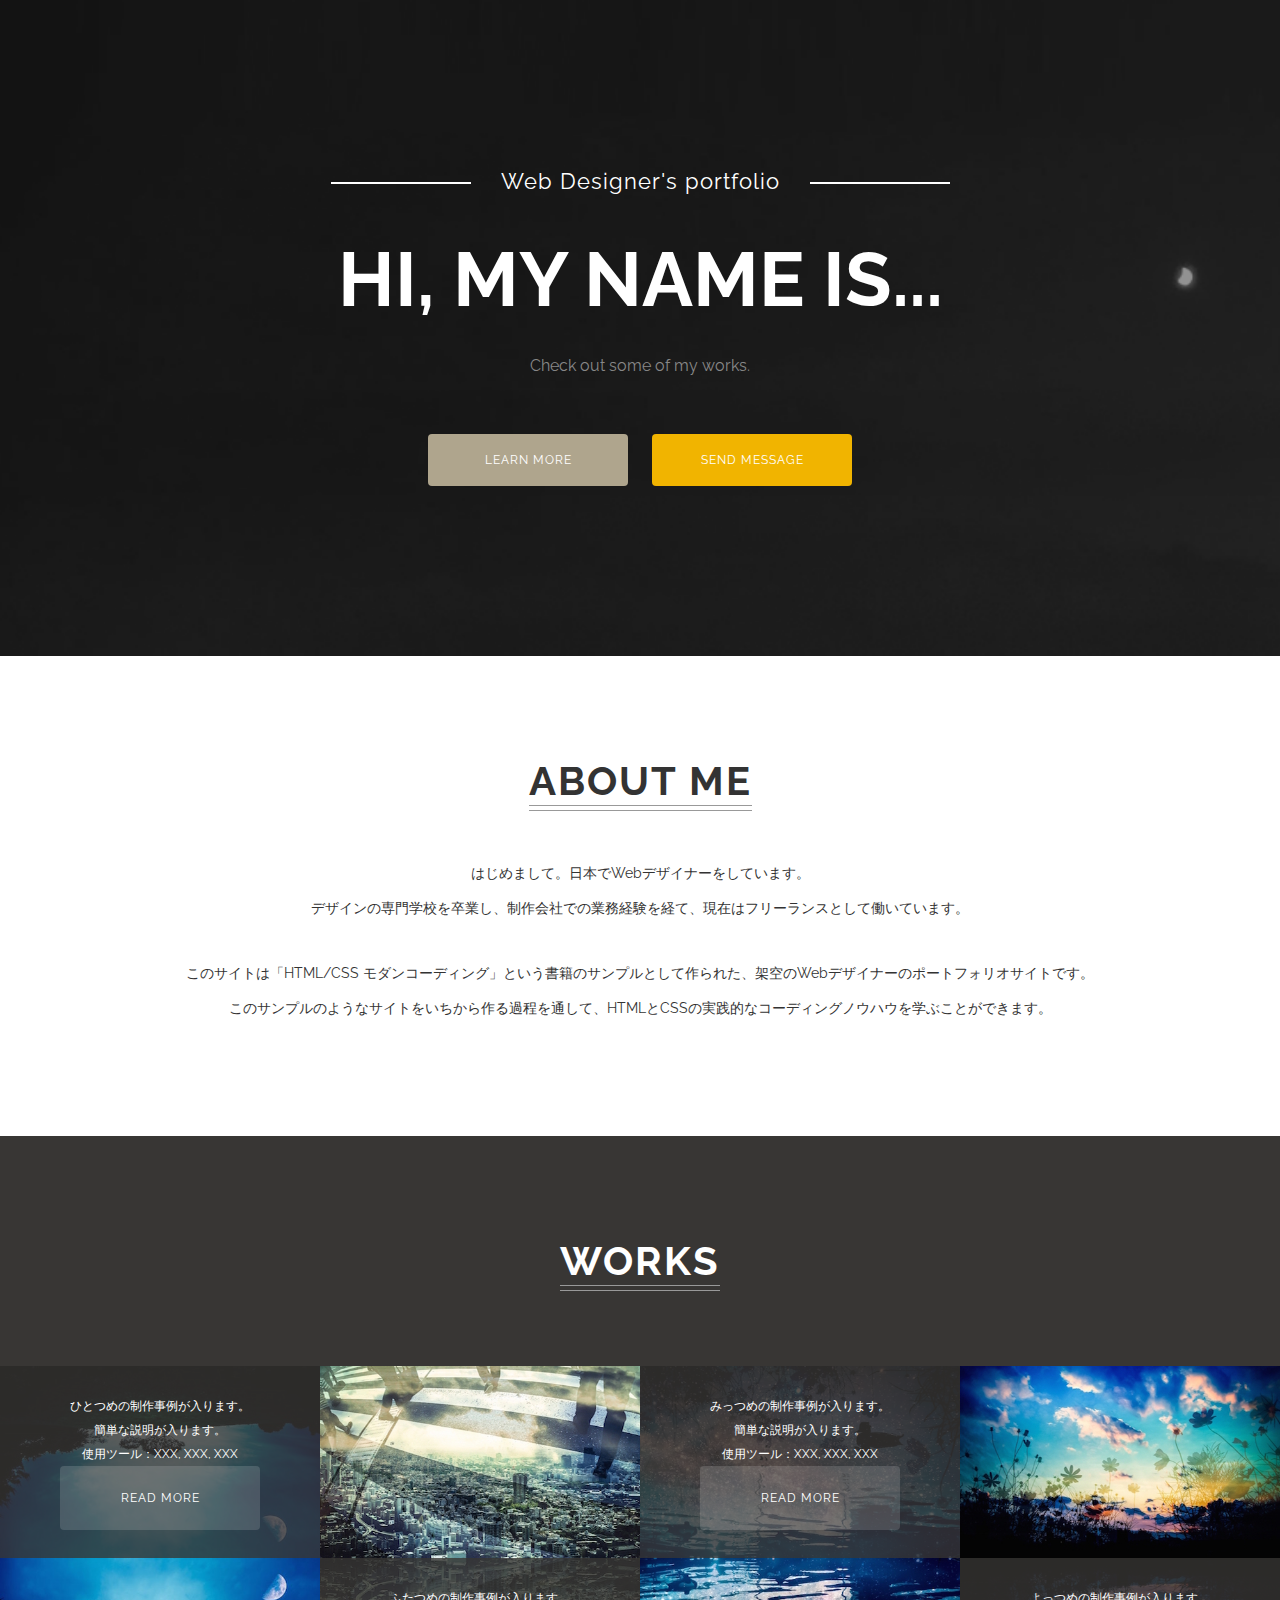
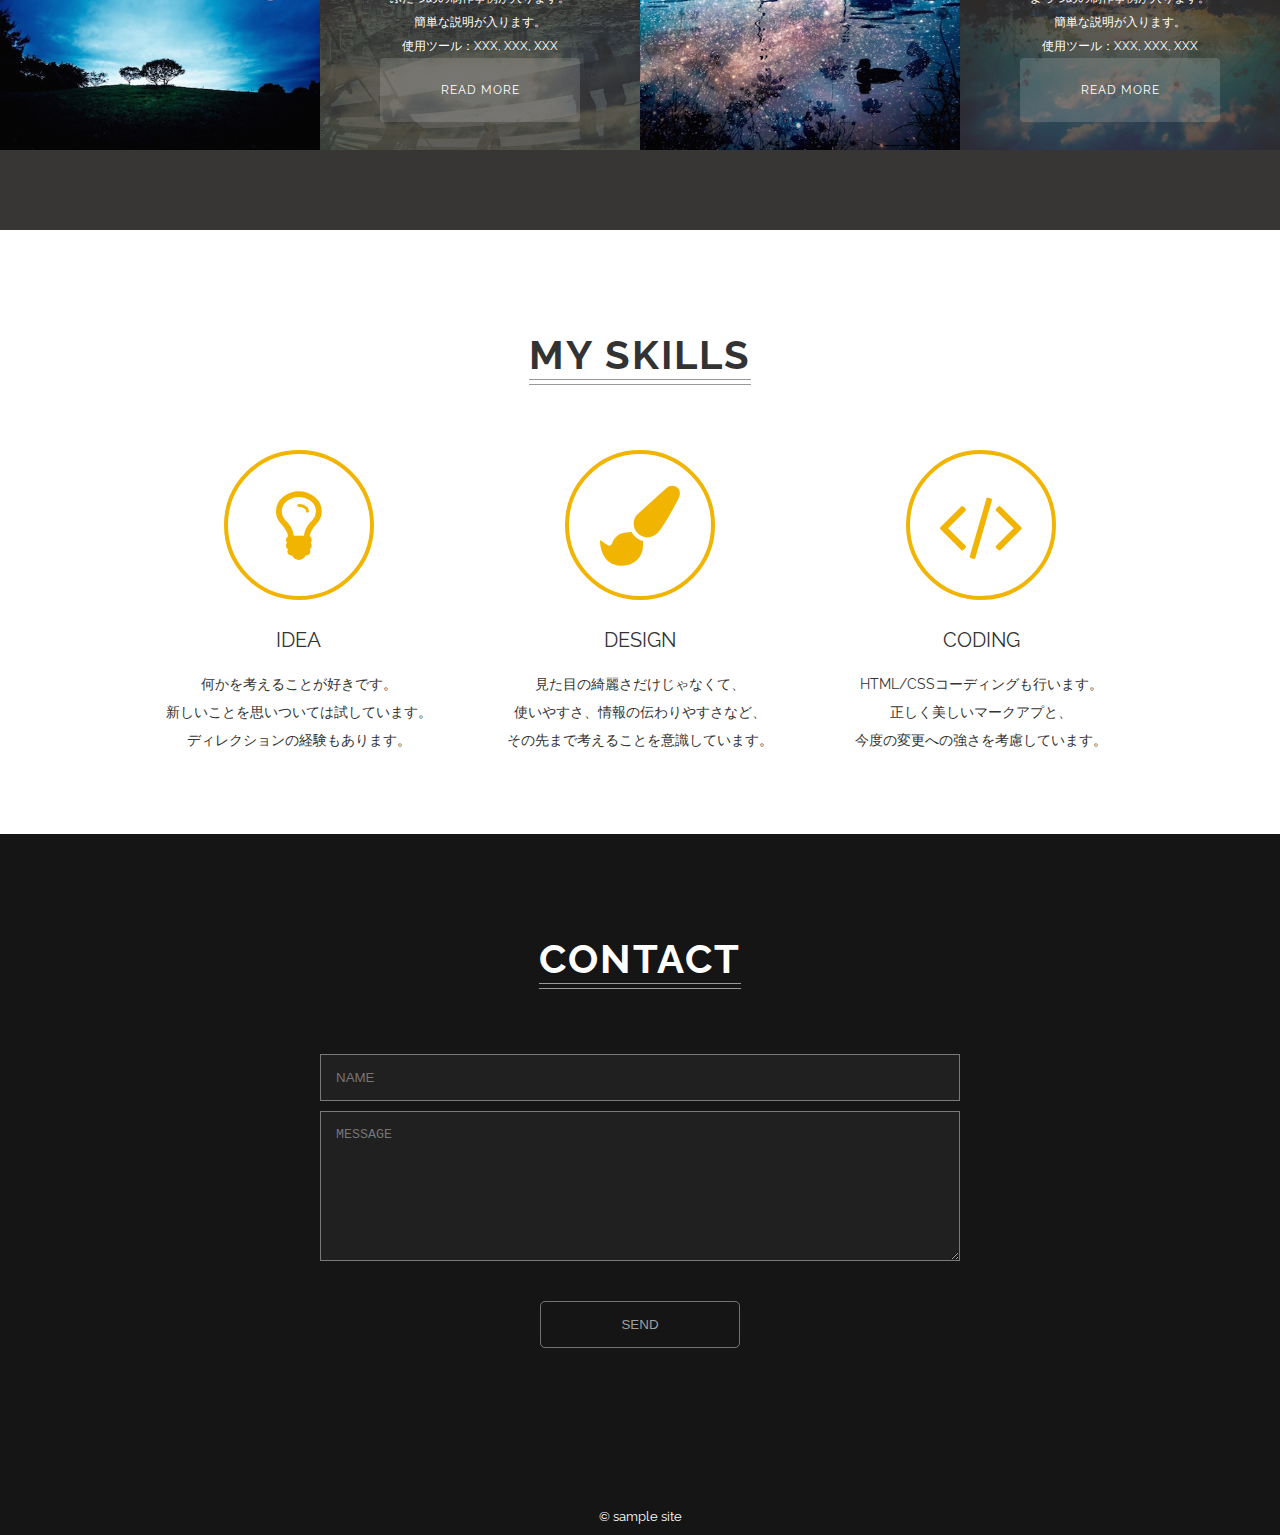
<file: my single page layout/index.html>
<!DOCTYPE html>
<html lang="en">
  <head>
    <meta charset="UTF-8" />
    <meta http-equiv="X-UA-Compatible" content="IE=edge" />
    <meta name="viewport" content="width=device-width, initial-scale=1.0 ,minimum-scale=1.0" />
    <title>Single-Page layout</title>
    <link rel="preconnect" href="https://fonts.googleapis.com" />
    <link rel="preconnect" href="https://fonts.gstatic.com" crossorigin />
    <link href="https://fonts.googleapis.com/css2?family=Raleway:wght@400;700&display=swap" rel="stylesheet" />
    <link rel="stylesheet" href="http://maxcdn.bootstrapcdn.com/font-awesome/4.3.0/css/font-awesome.min.css" />
    <link rel="stylesheet" href="./css/reset.css" />
    <link rel="stylesheet" href="./css/style.css" />
  </head>
  <body>
    <!-- header ここから -->
    <header class="header">
      <p class="site-title-sub">Web Designer's portfolio</p>
      <h1 class="site-title">HI, MY NAME IS...</h1>
      <p class="site-description">Check out some of my works.</p>
      <div class="buttons">
        <a class="button" href="#about">LEARN MORE</a>
        <a class="button button-showy" href="#contact">SEND MESSAGE</a>
      </div>
    </header>

    <!-- about ここから -->
    <section class="about" id="about">
      <h2 class="heading">ABOUT ME</h2>
      <p class="about-text">
        はじめまして。日本でWebデザイナーをしています。<br />
        デザインの専門学校を卒業し、制作会社での業務経験を経て、現在はフリーランスとして働いています。
      </p>
      <p class="about-text">
        このサイトは「HTML/CSS モダンコーディング」という書籍のサンプルとして作られた、架空のWebデザイナーのポートフォリオサイトです。<br />
        このサンプルのようなサイトをいちから作る過程を通して、HTMLとCSSの実践的なコーディングノウハウを学ぶことができます。
      </p>
    </section>

    <!-- works ここから -->
    <section class="works">
      <h2 class="heading">WORKS</h2>
      <div class="works-wrapper">
        <div class="work-box tree">
          <img class="work-image" src="images/tree.jpg" alt="制作事例1" />
          <div class="work-description">
            <div class="work-description-inner">
              <p class="work-text">
                ひとつめの制作事例が入ります。<br />
                簡単な説明が入ります。<br />
                使用ツール：XXX, XXX, XXX<br />
                <a href="#" class="button button-ghost">READ MORE</a>
              </p>
            </div>
          </div>
        </div>
        <div class="work-box building">
          <img class="work-image" src="images/building.jpg" alt="制作事例2" />
          <div class="work-description">
            <div class="work-description-inner">
              <p class="work-text">
                ふたつめの制作事例が入ります。<br />
                簡単な説明が入ります。<br />
                使用ツール：XXX, XXX, XXX<br />
                <a href="#" class="button button-ghost">READ MORE</a>
              </p>
            </div>
          </div>
        </div>
        <div class="work-box lake">
          <img class="work-image" src="images/lake.jpg" alt="制作事例3" />
          <div class="work-description">
            <div class="work-description-inner">
              <p class="work-text">
                みっつめの制作事例が入ります。<br />
                簡単な説明が入ります。<br />
                使用ツール：XXX, XXX, XXX<br />
                <a href="#" class="button button-ghost">READ MORE</a>
              </p>
            </div>
          </div>
        </div>
        <div class="work-box sky">
          <img class="work-image" src="images/sky.jpg" alt="制作事例4" />
          <div class="work-description">
            <div class="work-description-inner">
              <p class="work-text">
                よっつめの制作事例が入ります。<br />
                簡単な説明が入ります。<br />
                使用ツール：XXX, XXX, XXX<br />
                <a href="#" class="button button-ghost">READ MORE</a>
              </p>
            </div>
          </div>
        </div>
      </div>
    </section>

    <!-- skills ここから -->
    <section class="skills">
      <h2 class="heading">MY SKILLS</h2>
      <div class="skills-wrapper">
        <div class="skill-box">
          <i class="skill-icon fa fa-lightbulb-o"></i>
          <div class="skill-title">IDEA</div>
          <p class="skill-text">
            何かを考えることが好きです。<br />
            新しいことを思いついては試しています。<br />
            ディレクションの経験もあります。
          </p>
        </div>
        <div class="skill-box">
          <i class="skill-icon fa fa-paint-brush"></i>
          <div class="skill-title">DESIGN</div>
          <p class="skill-text">
            見た目の綺麗さだけじゃなくて、<br />
            使いやすさ、情報の伝わりやすさなど、<br />
            その先まで考えることを意識しています。
          </p>
        </div>
        <div class="skill-box">
          <i class="skill-icon fa fa-code"></i>
          <div class="skill-title">CODING</div>
          <p class="skill-text">
            HTML/CSSコーディングも行います。<br />
            正しく美しいマークアプと、<br />
            今度の変更への強さを考慮しています。
          </p>
        </div>
      </div>
    </section>

    <!-- contact ここから -->
    <section class="contact" id="contact">
      <h2 class="heading">CONTACT</h2>
      <form class="contact-form">
        <input type="text" name="name" placeholder="NAME" />
        <textarea name="message" placeholder="MESSAGE"></textarea>
        <input type="submit" value="SEND" />
      </form>
    </section>

    <!-- footer ここから -->
    <footer class="footer">© sample site</footer>
  </body>
</html>
</file>
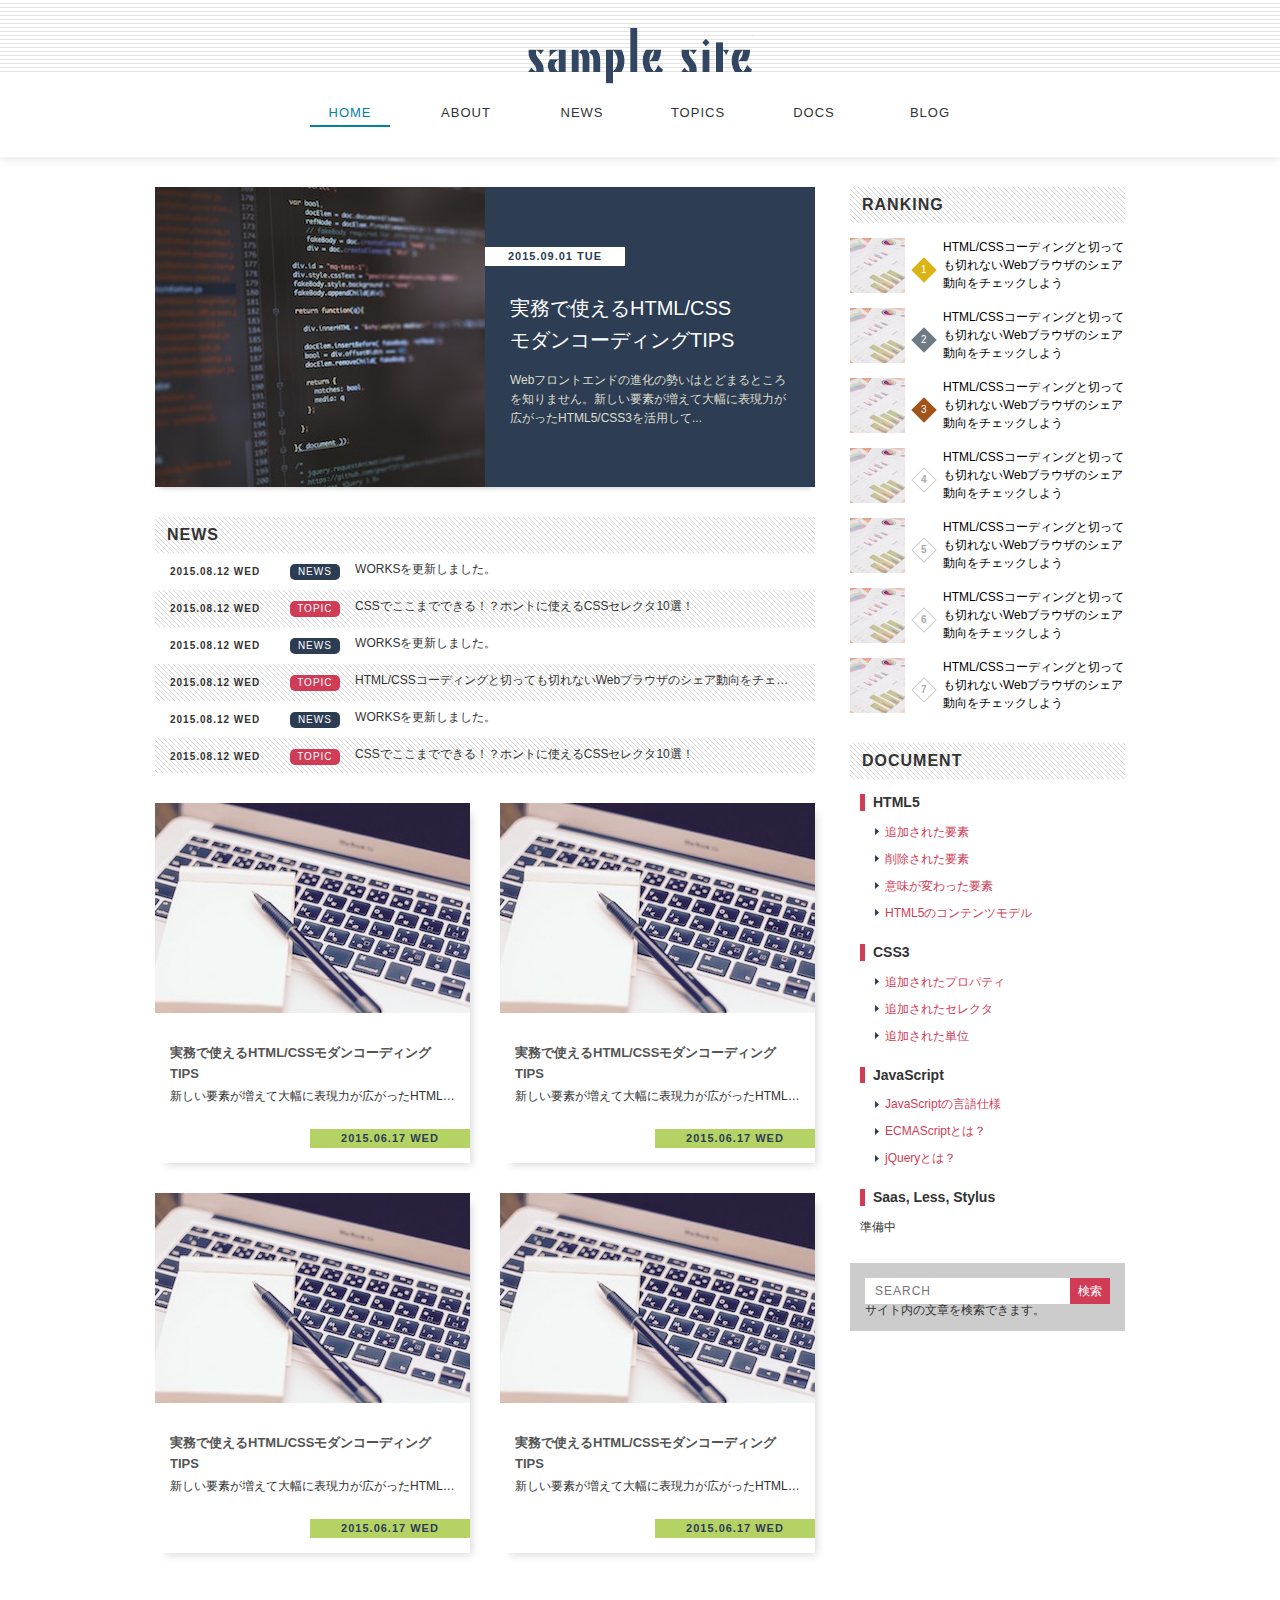
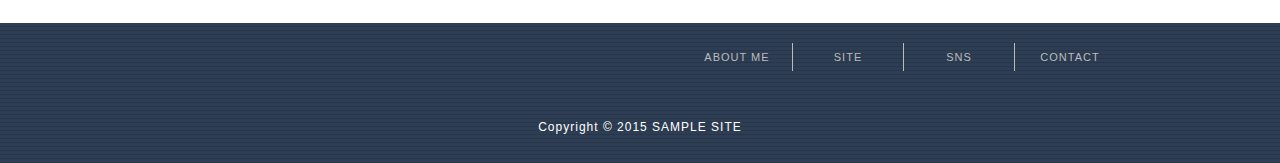
<file: sample-site/index.html>
<!DOCTYPE html>
<html lang="ja">
  <head>
    <meta charset="utf-8" />
    <title>サンプルサイト</title>
    <link rel="stylesheet" href="css/reset.css" />
    <link rel="stylesheet" href="css/style.css" />
    <link rel="stylesheet" href="https://cdnjs.cloudflare.com/ajax/libs/animate.css/4.1.1/animate.min.css" />
  </head>

  <body>
    <!-- ヘッダー -->
    <header class="header">
      <h1 class="logo">
        <a href="#">SAPMPLE SITE</a>
      </h1>
      <nav class="global-nav">
        <ul class="gnavi">
          <li class="nav-item current"><a href="#">HOME</a></li>
          <li class="nav-item"><a href="#">ABOUT</a></li>
          <li class="nav-item"><a href="#">NEWS</a></li>
          <li class="nav-item"><a href="#">TOPICS</a></li>
          <li class="nav-item"><a href="#">DOCS</a></li>
          <li class="nav-item"><a href="#">BLOG</a></li>
        </ul>
      </nav>
    </header>

    <div class="wrapper clearfix">
      <!-- main -->
      <main class="main">
        <!-- hot topic -->
        <h2 class="hidden">HOT TOPIC</h2>
        <a class="hot-topic clearfix" 　href="#" target="_blank>">
          <img class="image" src="images/hot-topic.jpg" alt="コーディング" />
          <div class="content">
            <h3 class="title">実務で使えるHTML/CSS<br />モダンコーディングTIPS</h3>
            <p class="desc">Webフロントエンドの進化の勢いはとどまるところを知りません。新しい要素が増えて大幅に表現力が広がったHTML5/CSS3を活用して...</p>
            <time class="date" datetime="2015-09-01">2015.09.01 TUE</time>
          </div>
        </a>
        <!-- news -->
        <h2 class="heading">NEWS</h2>
        <ul class="scroll-list">
          <li class="scroll-item">
            <a href="#">
              <time class="date" datetime="2015-08-12">2015.08.12 WED</time>
              <span class="category news">NEWS</span>
              <span class="title">WORKSを更新しました。</span>
            </a>
          </li>
          <li class="scroll-item">
            <a href="#">
              <time class="date" datetime="2015-08-12">2015.08.12 WED</time>
              <span class="category">TOPIC</span>
              <span class="title">CSSでここまでできる！？ホントに使えるCSSセレクタ10選！</span>
            </a>
          </li>
          <li class="scroll-item">
            <a href="#">
              <time class="date" datetime="2015-08-12">2015.08.12 WED</time>
              <span class="category news">NEWS</span>
              <span class="title">WORKSを更新しました。</span>
            </a>
          </li>
          <li class="scroll-item">
            <a href="#">
              <time class="date" datetime="2015-08-12">2015.08.12 WED</time>
              <span class="category">TOPIC</span>
              <span class="title">HTML/CSSコーディングと切っても切れないWebブラウザのシェア動向をチェックしよう</span>
            </a>
          </li>
          <li class="scroll-item">
            <a href="#">
              <time class="date" datetime="2015-08-12">2015.08.12 WED</time>
              <span class="category news">NEWS</span>
              <span class="title">WORKSを更新しました。</span>
            </a>
          </li>
          <li class="scroll-item">
            <a href="#">
              <time class="date" datetime="2015-08-12">2015.08.12 WED</time>
              <span class="category">TOPIC</span>
              <span class="title">CSSでここまでできる！？ホントに使えるCSSセレクタ10選！</span>
            </a>
          </li>
          <li class="scroll-item">
            <a href="#">
              <time class="date" datetime="2015-08-12">2015.08.12 WED</time>
              <span class="category news">NEWS</span>
              <span class="title">WORKSを更新しました。</span>
            </a>
          </li>
          <li class="scroll-item">
            <a href="#">
              <time class="date" datetime="2015-08-12">2015.08.12 WED</time>
              <span class="category">TOPIC</span>
              <span class="title">CSSでここまでできる！？ホントに使えるCSSセレクタ10選！</span>
            </a>
          </li>
        </ul>
        <!-- arrticle -->
        <h2 class="hidden">ARTICLES</h2>
        <div class="clearfix">
          <a href="#" class="article-box">
            <h3 class="title">実務で使えるHTML/CSSモダンコーディングTIPS</h3>
            <p class="desc">新しい要素が増えて大幅に表現力が広がったHTML5/CSS3を活用し、モダンなコーディングにチャレンジしましょう！</p>
            <time class="date" datetime="2015-06-17">2015.06.17 WED</time>
            <img class="image" src="images/article.jpg" alt="コーディング画面" />
          </a>
          <a href="#" class="article-box">
            <h3 class="title">実務で使えるHTML/CSSモダンコーディングTIPS</h3>
            <p class="desc">新しい要素が増えて大幅に表現力が広がったHTML5/CSS3を活用し、モダンなコーディングにチャレンジしましょう！</p>
            <time class="date" datetime="2015-06-17">2015.06.17 WED</time>
            <img class="image" src="images/article.jpg" alt="コーディング画面" />
          </a>
          <a href="#" class="article-box">
            <h3 class="title">実務で使えるHTML/CSSモダンコーディングTIPS</h3>
            <p class="desc">新しい要素が増えて大幅に表現力が広がったHTML5/CSS3を活用し、モダンなコーディングにチャレンジしましょう！</p>
            <time class="date" datetime="2015-06-17">2015.06.17 WED</time>
            <img class="image" src="images/article.jpg" alt="コーディング画面" />
          </a>
          <a href="#" class="article-box">
            <h3 class="title">実務で使えるHTML/CSSモダンコーディングTIPS</h3>
            <p class="desc">新しい要素が増えて大幅に表現力が広がったHTML5/CSS3を活用し、モダンなコーディングにチャレンジしましょう！</p>
            <time class="date" datetime="2015-06-17">2015.06.17 WED</time>
            <img class="image" src="images/article.jpg" alt="コーディング画面" />
          </a>
        </div>
      </main>

      <!-- sidebar -->
      <div class="sidemenu">
        <h2 class="heading">RANKING</h2>
        <ol class="ranking">
          <li class="ranking-item">
            <a href="#">
              <img class="image" src="images/ranking.jpg" alt="グラフの画像" />
              <span class="order"></span>
              <p class="text">HTML/CSSコーディングと切っても切れないWebブラウザのシェア動向をチェックしよう</p>
            </a>
          </li>
          <li class="ranking-item">
            <a href="#">
              <img class="image" src="images/ranking.jpg" alt="グラフの画像" />
              <span class="order"></span>
              <p class="text">HTML/CSSコーディングと切っても切れないWebブラウザのシェア動向をチェックしよう</p>
            </a>
          </li>
          <li class="ranking-item">
            <a href="#">
              <img class="image" src="images/ranking.jpg" alt="グラフの画像" />
              <span class="order"></span>
              <p class="text">HTML/CSSコーディングと切っても切れないWebブラウザのシェア動向をチェックしよう</p>
            </a>
          </li>
          <li class="ranking-item">
            <a href="#">
              <img class="image" src="images/ranking.jpg" alt="グラフの画像" />
              <span class="order"></span>
              <p class="text">HTML/CSSコーディングと切っても切れないWebブラウザのシェア動向をチェックしよう</p>
            </a>
          </li>
          <li class="ranking-item">
            <a href="#">
              <img class="image" src="images/ranking.jpg" alt="グラフの画像" />
              <span class="order"></span>
              <p class="text">HTML/CSSコーディングと切っても切れないWebブラウザのシェア動向をチェックしよう</p>
            </a>
          </li>
          <li class="ranking-item">
            <a href="#">
              <img class="image" src="images/ranking.jpg" alt="グラフの画像" />
              <span class="order"></span>
              <p class="text">HTML/CSSコーディングと切っても切れないWebブラウザのシェア動向をチェックしよう</p>
            </a>
          </li>
          <li class="ranking-item">
            <a href="#">
              <img class="image" src="images/ranking.jpg" alt="グラフの画像" />
              <span class="order"></span>
              <p class="text">HTML/CSSコーディングと切っても切れないWebブラウザのシェア動向をチェックしよう</p>
            </a>
          </li>
        </ol>

        <!-- document list -->
        <h2 class="heading">DOCUMENT</h2>
        <ul class="documents">
          <li>
            <h3 class="title">HTML5</h3>
            <ul>
              <li><a href="#">追加された要素</a></li>
              <li><a href="#">削除された要素</a></li>
              <li><a href="#">意味が変わった要素</a></li>
              <li><a href="#">HTML5のコンテンツモデル</a></li>
            </ul>
          </li>

          <li>
            <h3 class="title">CSS3</h3>
            <ul>
              <li><a href="#">追加されたプロパティ</a></li>
              <li><a href="#">追加されたセレクタ</a></li>
              <li><a href="#">追加された単位</a></li>
            </ul>
          </li>

          <li>
            <h3 class="title">JavaScript</h3>
            <ul>
              <li><a href="#">JavaScriptの言語仕様</a></li>
              <li><a href="#">ECMAScriptとは？</a></li>
              <li><a href="#">jQueryとは？</a></li>
            </ul>
          </li>

          <li>
            <h3 class="title">Saas, Less, Stylus</h3>
            <p>準備中</p>
          </li>
        </ul>
        <!-- 検索フォーム -->
        <h2 class="hidden">SEARCH</h2>
        <form class="search-box">
          <input class="search-input" type="text" name="search" placeholder="SEARCH" />
          <input class="search-button" type="submit" value="検索" />
          <p class="text">サイト内の文章を検索できます。</p>
        </form>
      </div>
    </div>
    <!-- footer -->
    <footer class="footer">
      <ul class="horizontal-list gnavi">
        <li class="horizontal-item"><a href="#">ABOUT ME</a></li>
        <li class="horizontal-item"><a href="#">SITE</a></li>
        <li class="horizontal-item"><a href="#">SNS</a></li>
        <li class="horizontal-item"><a href="#">CONTACT</a></li>
      </ul>
      <p class="copyright">Copyright © 2015 SAMPLE SITE</p>
    </footer>
  </body>
</html>
</file>
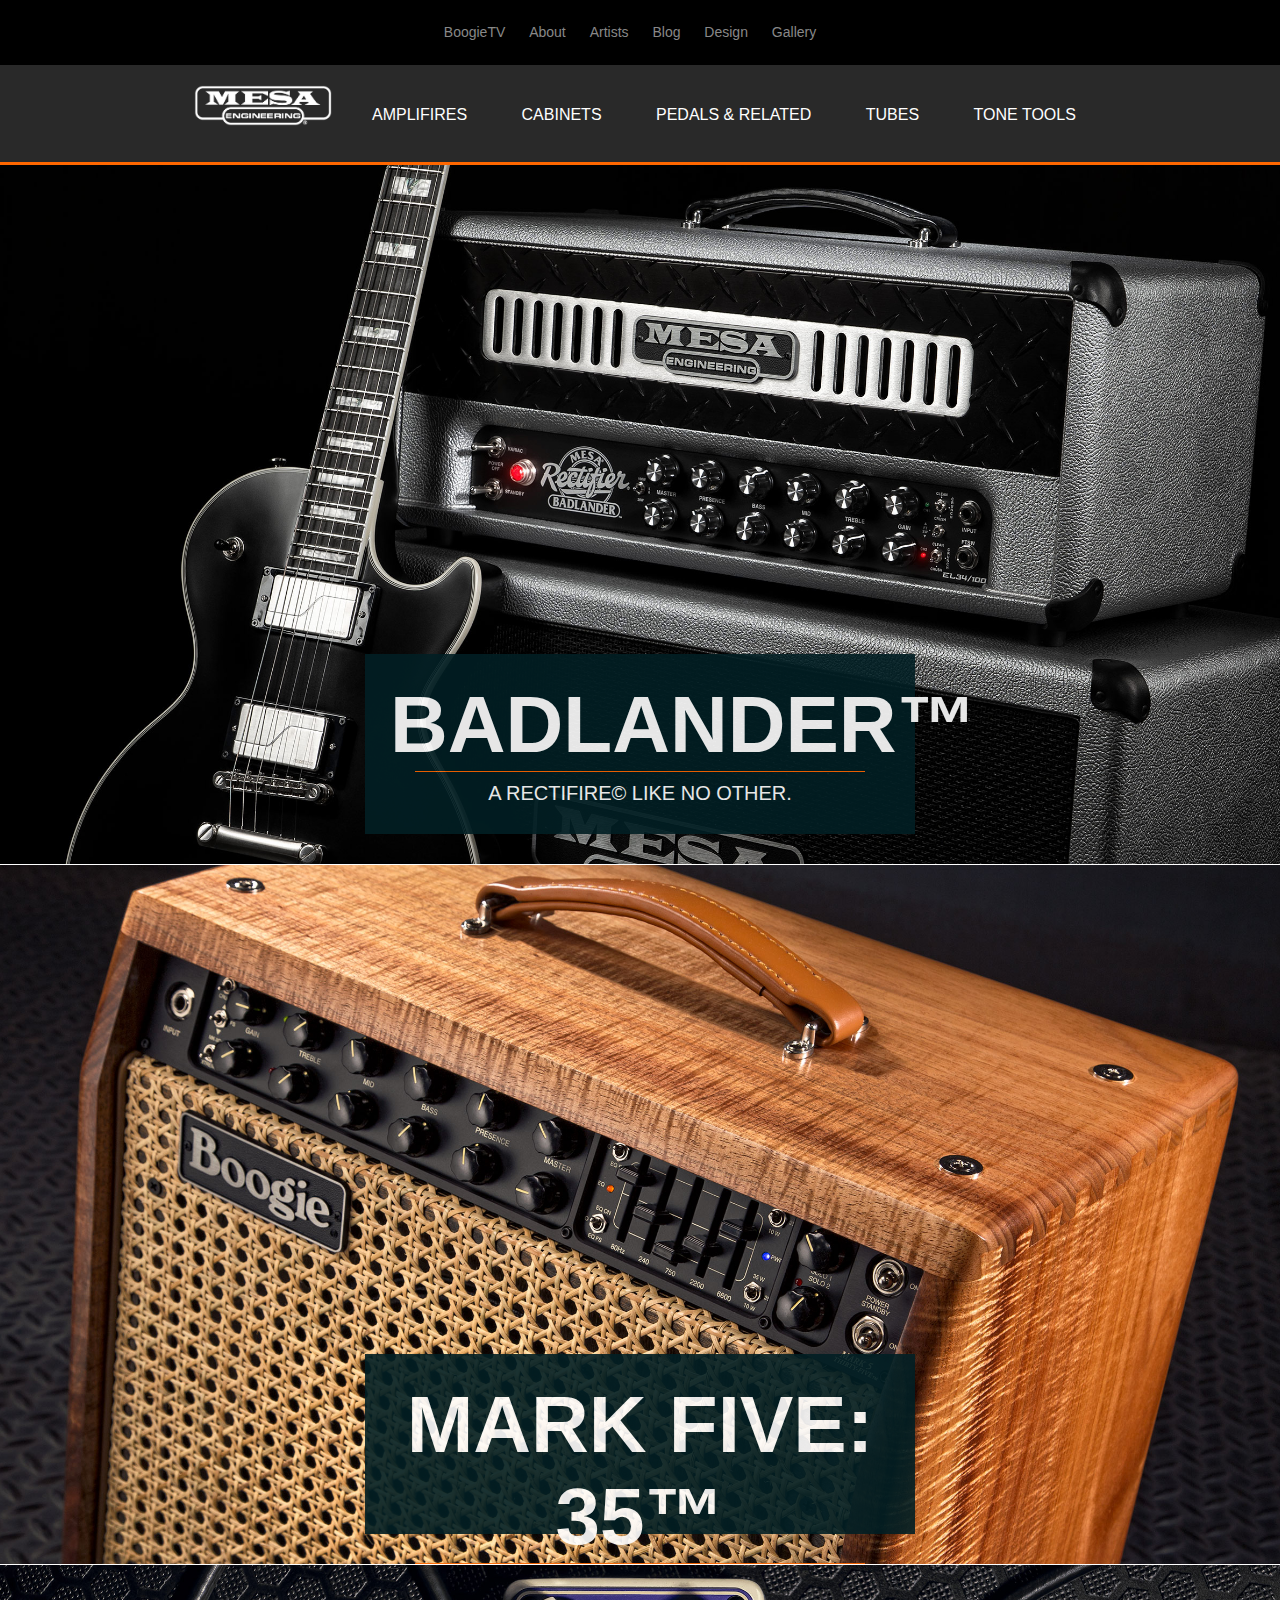
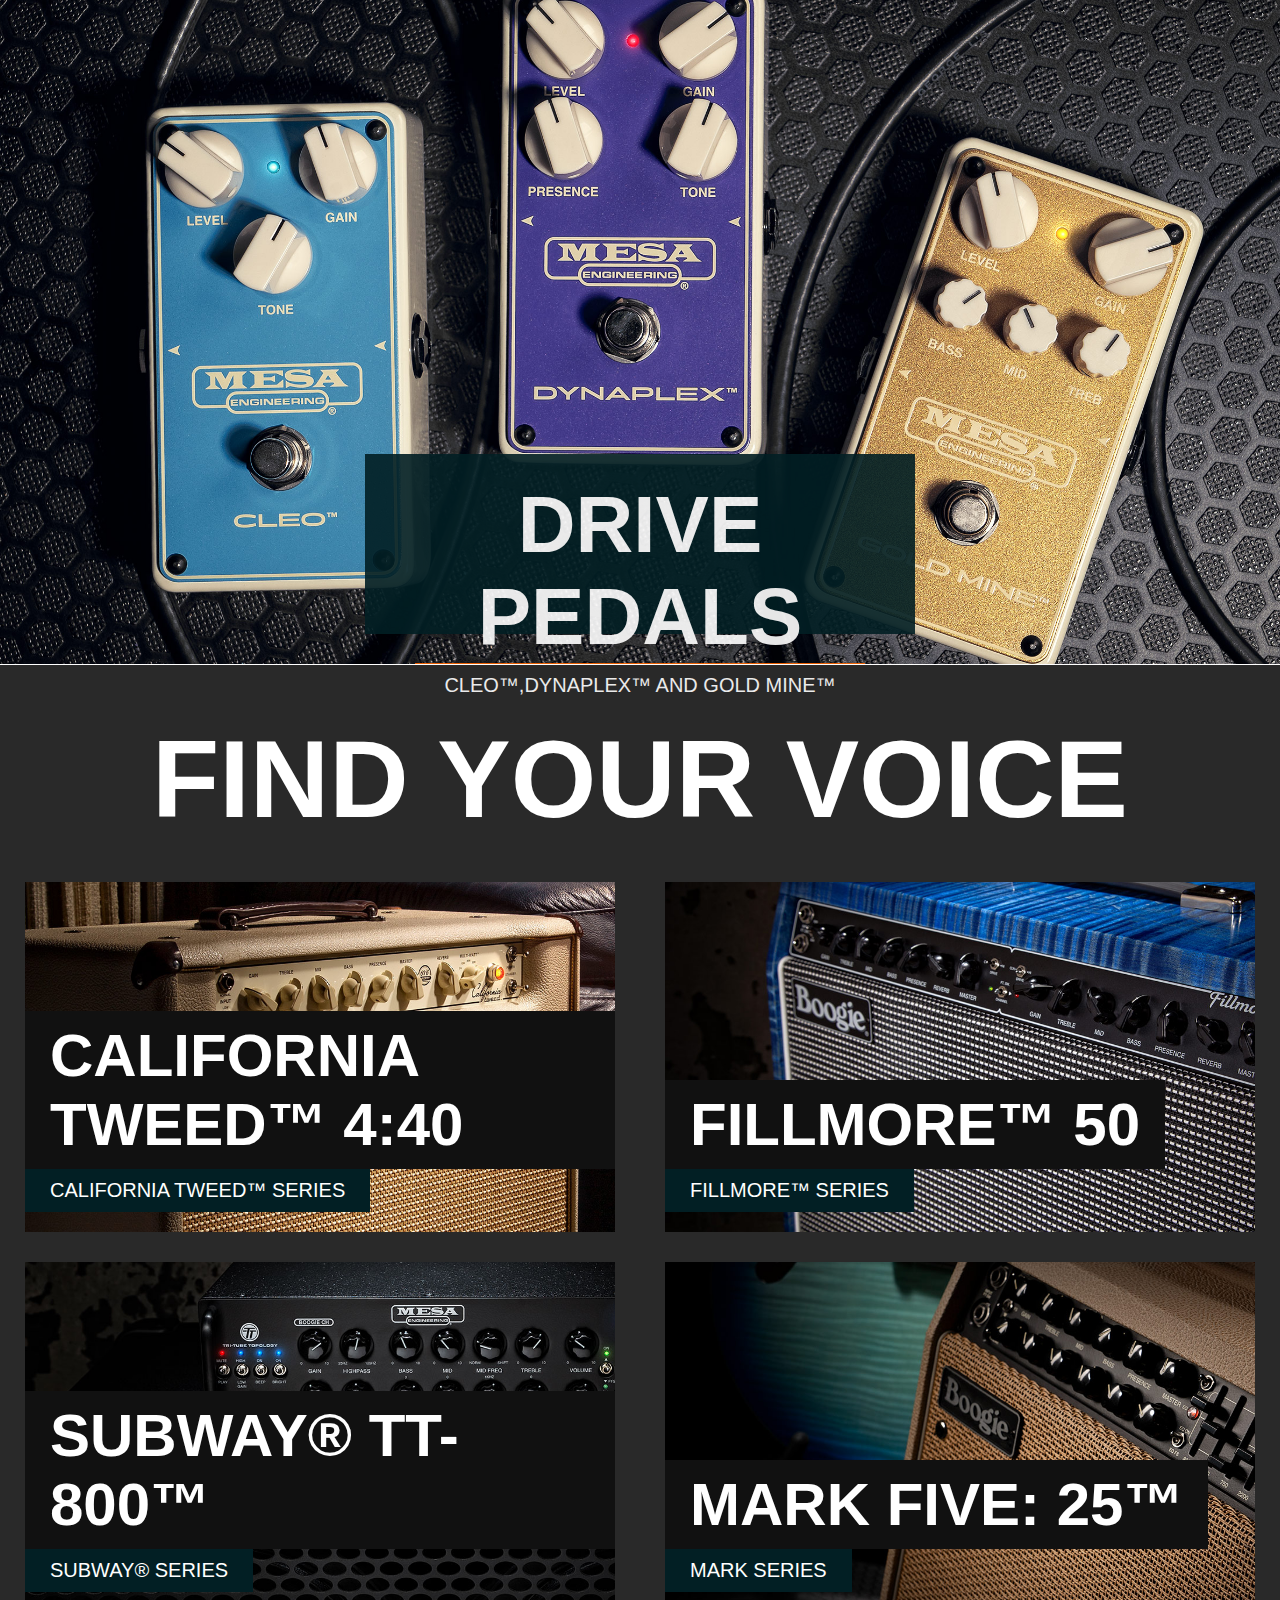
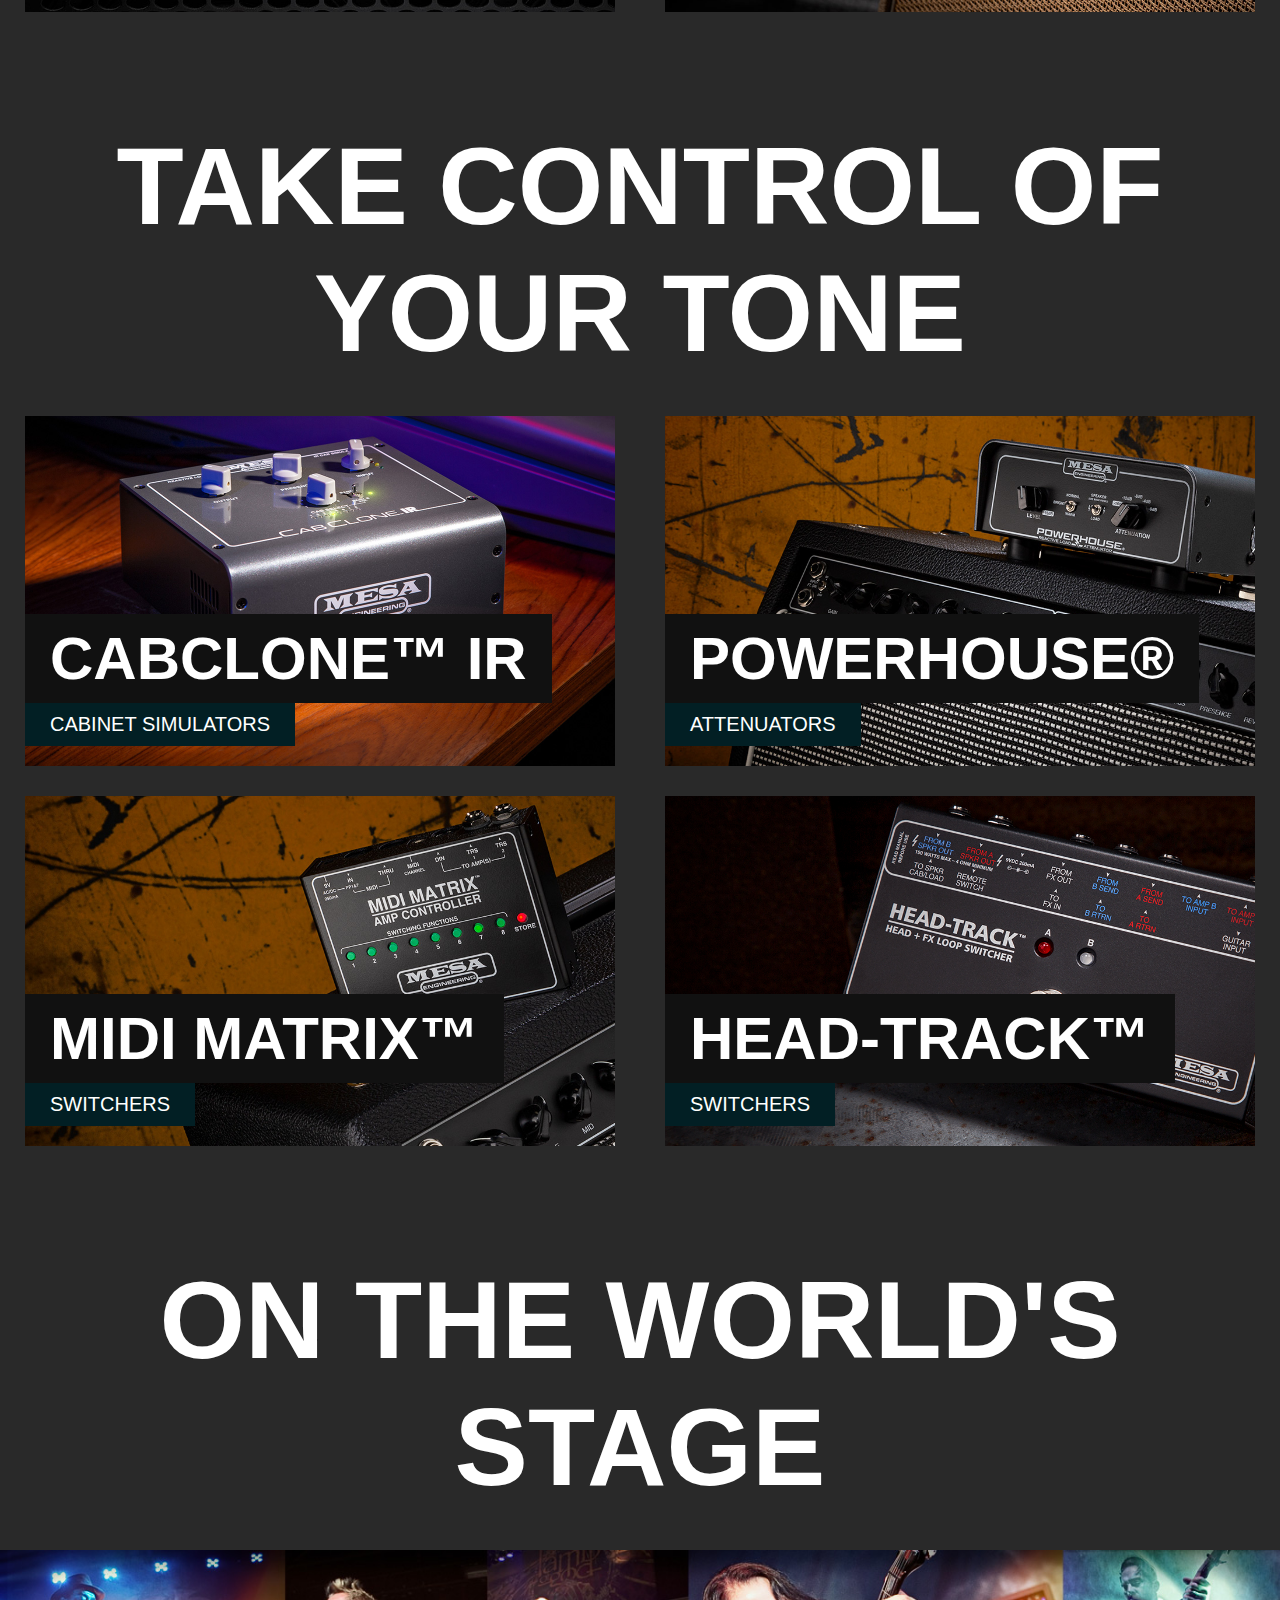
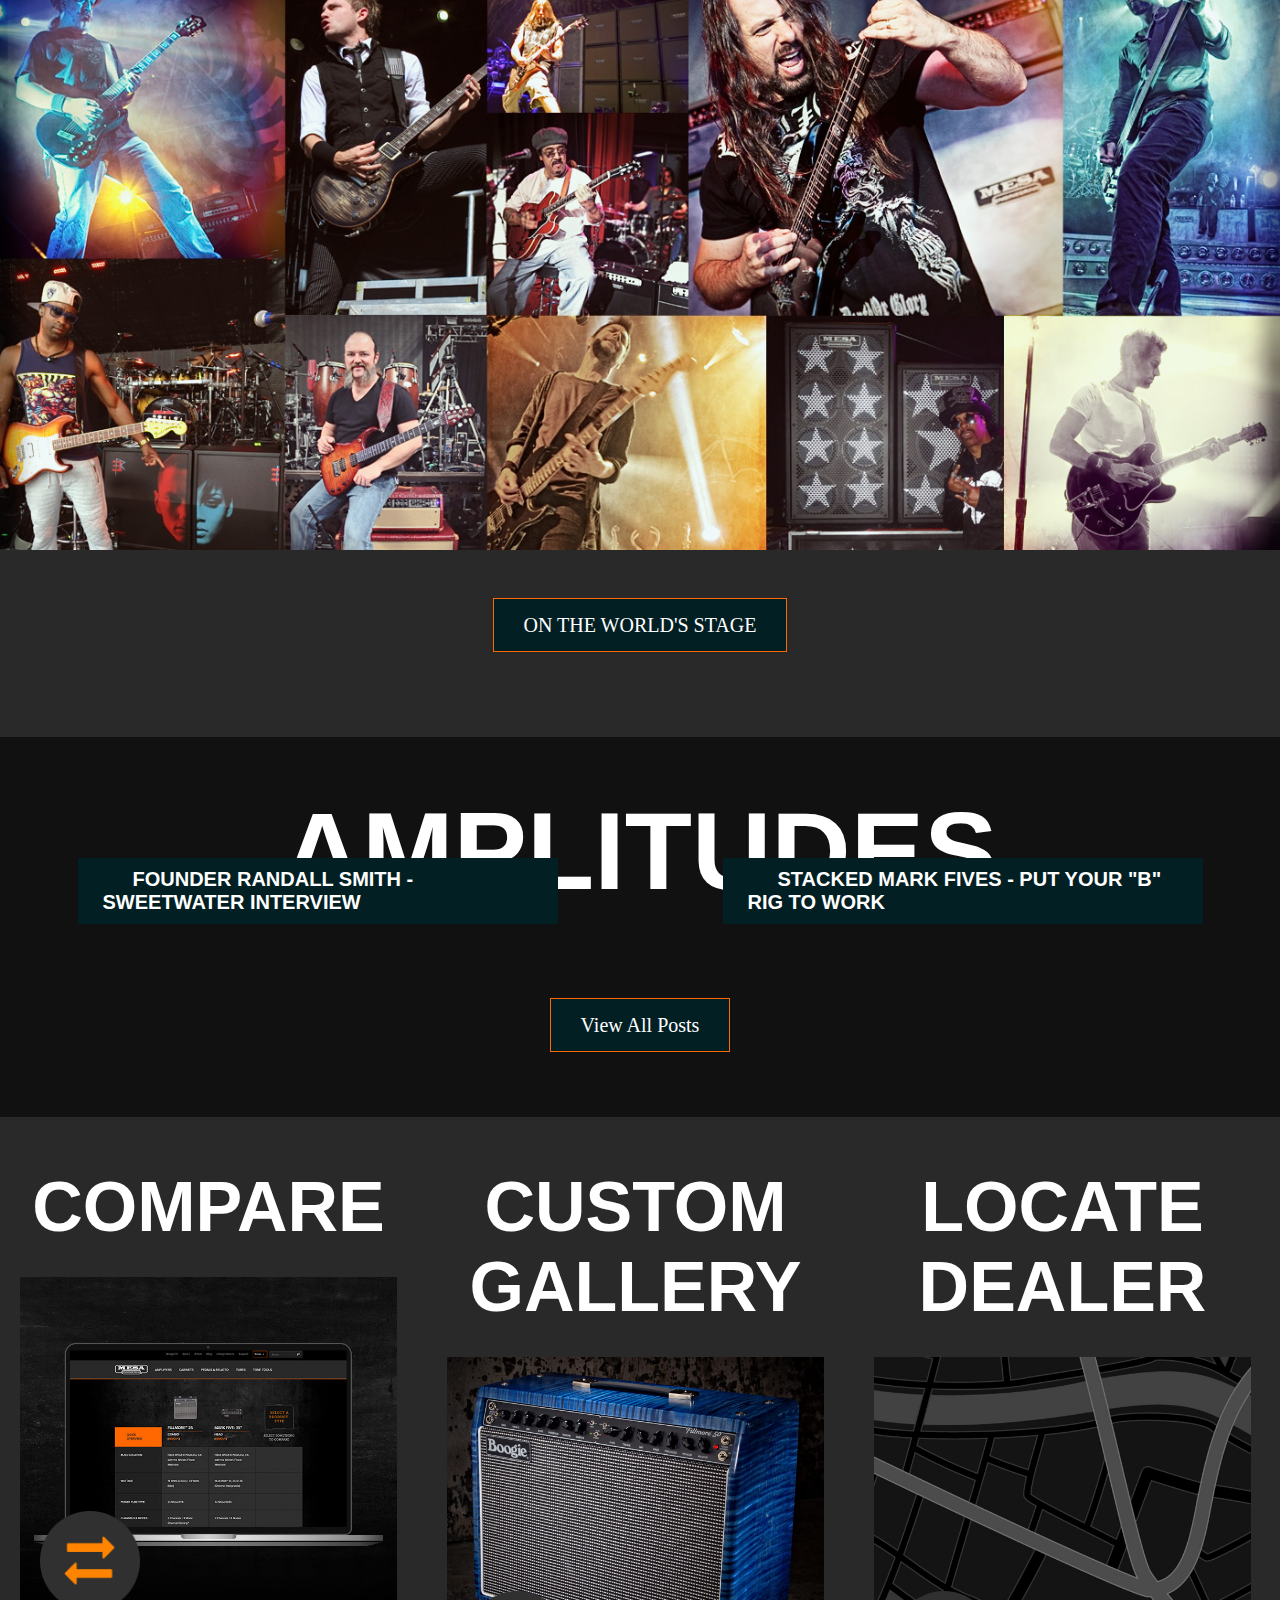
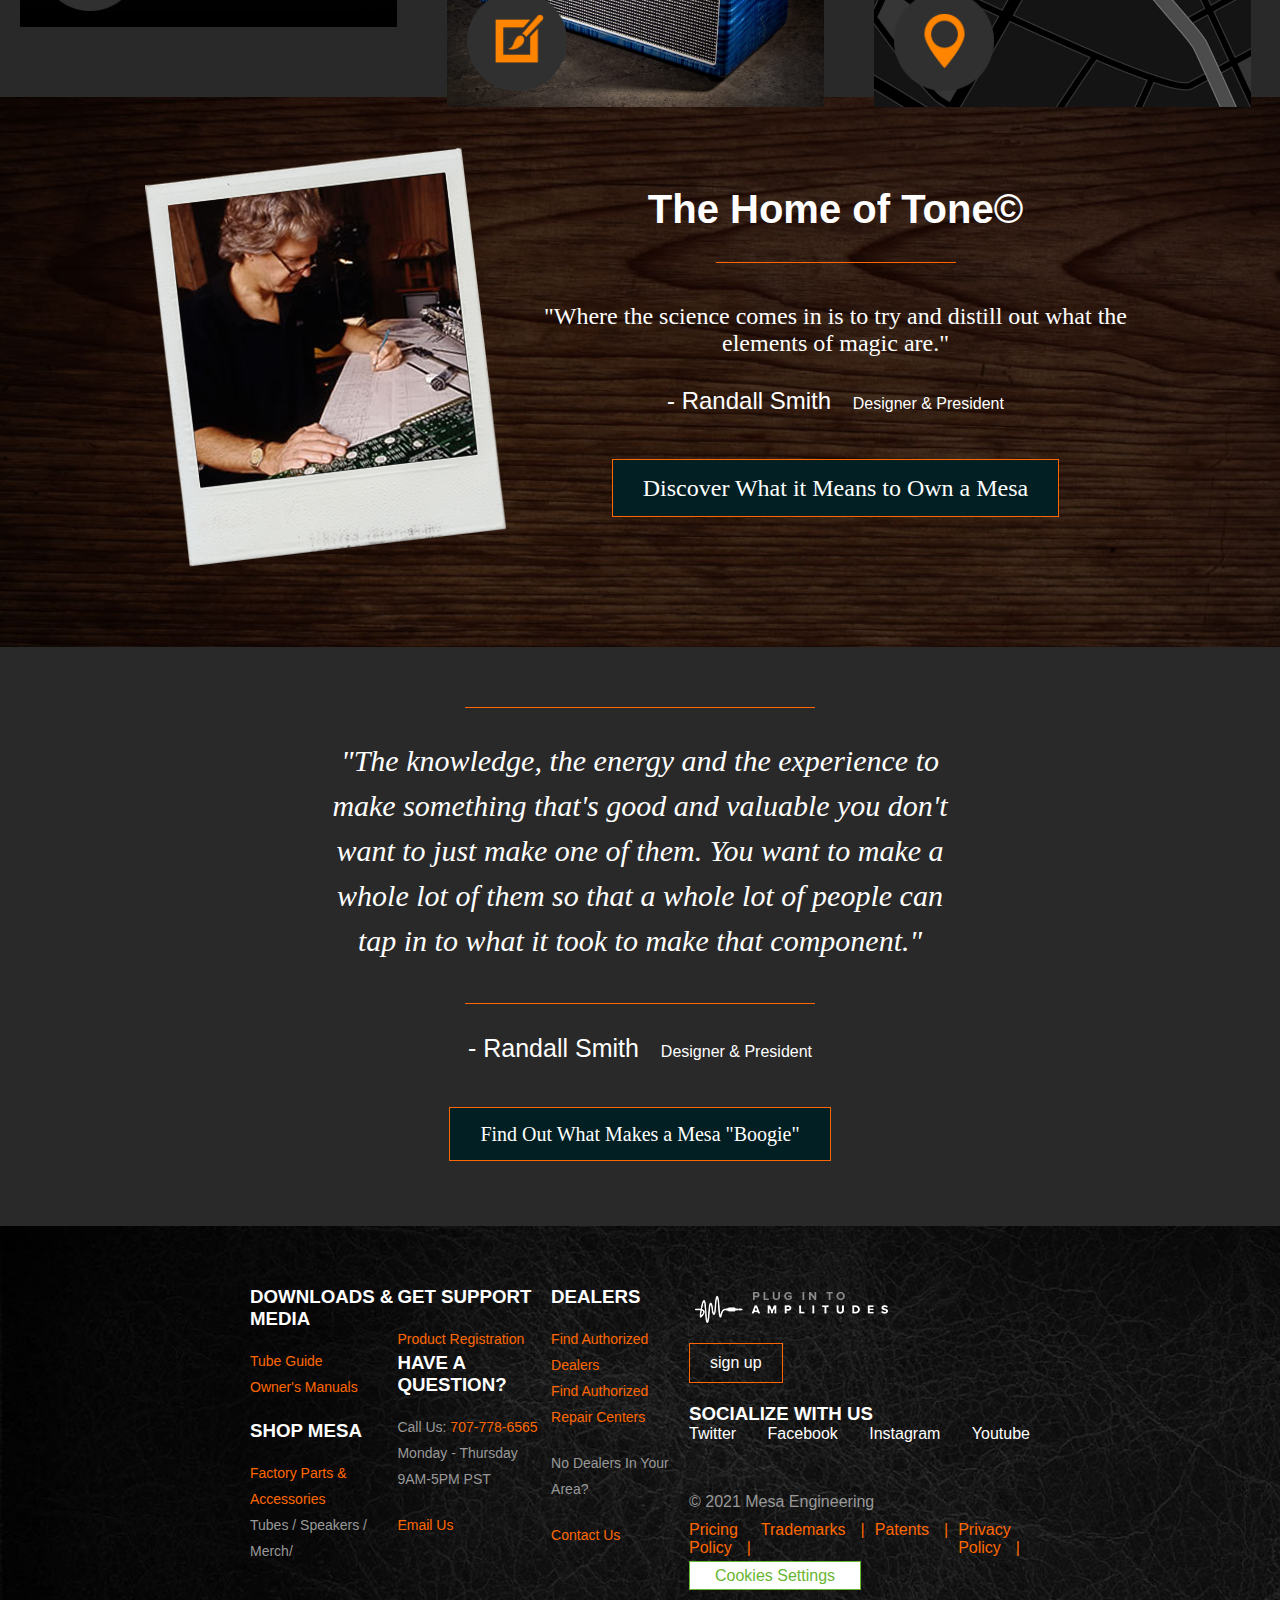
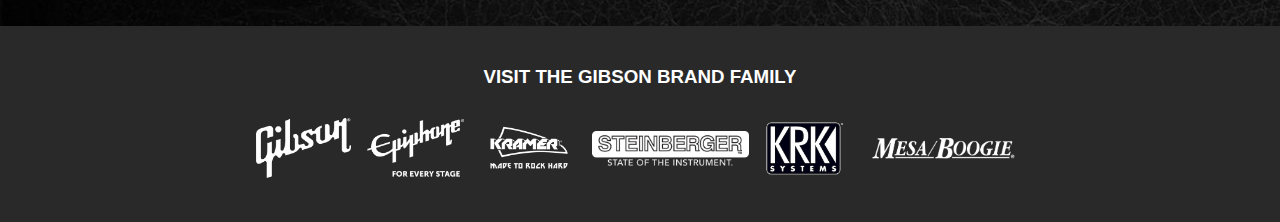
<file: MESA:BOOGIE模写/mesa-boogie.html>
<!DOCTYPE html>
<html lang="en">
<head>
    <meta charset="UTF-8">
    <meta http-equiv="X-UA-Compatible" content="IE=edge">
    <meta name="viewport" content="width=device-width, initial-scale=1.0">
    <link href="https://fonts.googleapis.com/icon?family=Material+Icons" rel="stylesheet">
    <link rel="stylesheet" href="./css/reset.css">
    <link rel="stylesheet" href="./css/style.css">
    <title>MESA/BOOGIE 模写</title>
</head>
<body>

    <!-- ヘッダー -->
    <header class="header">

    <!-- PC用ヘッダー -->
    <div class="pc-header">
        <!-- サイト全体のナビ -->
        <div class="site-nav">
            <ul class="site-nav-list">
                <li class="site-nav-item"><a href="#" class="site-nav-item-link">BoogieTV</a></li>
                <li class="site-nav-item"><a href="#" class="site-nav-item-link">About</a></li>
                <li class="site-nav-item"><a href="#" class="site-nav-item-link">Artists</a></li>
                <li class="site-nav-item"><a href="#" class="site-nav-item-link">Blog</a></li>
                <li class="site-nav-item"><a href="#" class="site-nav-item-link">Design</a></li>
                <li class="site-nav-item"><a href="#" class="site-nav-item-link">Gallery</a></li>
                <!-- 検索など非表示要素もあり -->
            </ul>
        </div><!-- サイト全体のナビここまで -->

        <!-- グローバルナビ -->
        <div class="global-nav">
            <h1 class="nav-item"><img src="./images/logo.png" alt="" class="logo"></h1>
            <ul>
                <li class="nav-item"><a href="#" class="nav-link">AMPLIFIRES</a></li>
                <li class="nav-item"><a href="#" class="nav-link">CABINETS</a></li>
                <li class="nav-item"><a href="#" class="nav-link">PEDALS & RELATED</a></li>
                <li class="nav-item"><a href="#" class="nav-link">TUBES</a></li>
                <li class="nav-item"><a href="#" class="nav-link">TONE TOOLS</a></li>
            </ul>
        </div><!-- グローバルナビここまで -->
        </div>
    <!-- PC用ヘッダーここまで -->


    <!-- SPサイト用ヘッダー -->
    <div class="sp-header">
        <div class="always-show">
            <span class="material-icons menu" id="menu">menu</span>
            <span class="material-icons hidden close" id="close">close</span>
            <h1><img src="./images/logo.png" alt="" class="logo"></h1>
            <span class="material-icons search">search</span>
        </div>
        <!-- グローバルナビ -->
        <div class="hidden-nav hidden">
        <div class="global-nav">
            <ul>
                <li class="nav-item"><a href="#" class="nav-link">AMPLIFIRES</a></li>
                <li class="nav-item"><a href="#" class="nav-link">CABINETS</a></li>
                <li class="nav-item"><a href="#" class="nav-link">PEDALS & RELATED</a></li>
                <li class="nav-item"><a href="#" class="nav-link">TUBES</a></li>
                <li class="nav-item"><a href="#" class="nav-link">TONE TOOLS</a></li>
            </ul>
        </div><!-- グローバルナビここまで -->

        <!-- サイト全体のナビ -->
        <div class="site-nav">
            <ul class="site-nav-list">
                <li class="site-nav-item"><a href="#" class="site-nav-item-link">BoogieTV</a></li>
                <li class="site-nav-item"><a href="#" class="site-nav-item-link">About</a></li>
                <li class="site-nav-item"><a href="#" class="site-nav-item-link">Artists</a></li>
                <li class="site-nav-item"><a href="#" class="site-nav-item-link">Blog</a></li>
                <li class="site-nav-item"><a href="#" class="site-nav-item-link">Design Gallery</a></li>
                <li class="site-nav-item"><a href="#" class="site-nav-item-link">Support</a></li>
                <li class="site-nav-item"><a href="#" class="site-nav-item-link white">Stores</a></li>

                <!-- 検索など非表示要素もあり -->
            </ul>
        </div><!-- サイト全体のナビここまで -->
    </div>


    </div>



    <!-- SPサイト用ヘッダーここまで -->

    </header><!-- ヘッダーここまで -->

    <!-- メイン -->
    <main class="main">

        <!-- section01 amp -->
        <section class="section01">
            <h2 class="hidden">AMPLIFIRES</h2>
            <div class="amp-box amp-pics amp-pic01">
                <div class="item-box">
                    <a class="logo-hover">
                        <h3 class="amp">BADLANDER&trade;</h3>
                        <p class="amp-explanation">A RECTIFIRE© LIKE NO OTHER.</p>
                    </a>
                </div>
            </div>
            <div class="amp-box amp-pics amp-pic02">
                <div class="item-box">
                    <a class="logo-hover">
                        <h3 class="amp">MARK FIVE: 35&trade;</h3>
                        <p class="amp-explanation">ULTIMATE SONIC FLEXIBILITY</p>
                    </a>
                </div>
            </div>
            <div class="amp-box amp-pics amp-pic03">
                <div class="item-box">
                    <a class="logo-hover">
                        <h3 class="amp">DRIVE PEDALS</h3>
                        <p class="amp-explanation">CLEO&trade;,DYNAPLEX&trade; AND GOLD MINE&trade;</p>
                    </a>
                </div>
            </div>
        </section><!-- section01 ampここまで -->

        <!-- section02 find your voice -->
        <section class="section02">
            <h2 class="title">FIND YOUR VOICE</h2>
            <div class="inner">
                
                    <div class="item-panel voice-pics voice-pic01">
                        <a class="click-box">
                            <div class="name-box">
                                <h3 class="item-name">CALIFORNIA TWEED™ 4:40</h3>
                                <p class="series-name">CALIFORNIA TWEED™ SERIES</p>
                            </div>
                        </a>
                    </div>

                <div class="item-panel voice-pics voice-pic02">
                    <a class="click-box">
                        <div class="name-box">
                            <h3 class="item-name">FILLMORE™ 50</h3>
                            <p class="series-name">FILLMORE™ SERIES</p>
                        </div>
                    </a>
                </div>
                <div class="item-panel voice-pics voice-pic03">
                    <a class="click-box">
                        <div class="name-box">
                            <h3 class="item-name">SUBWAY® TT-800™</h3>
                            <p class="series-name">SUBWAY® SERIES</p>
                        </div>
                    </a>
                </div>
                <div class="item-panel voice-pics voice-pic04">
                    <a class="click-box">
                        <div class="name-box">
                            <h3 class="item-name">MARK FIVE: 25™</h3>
                            <p class="series-name">MARK SERIES</p>
                        </div>
                    </a>
                </div>
        </section><!-- section02 find your voiceここまで -->

        <!-- section03 take control of your tone -->
        <section class="section03">
            <h2 class="title">TAKE CONTROL OF YOUR TONE</h2>
            <div class="inner">
                <div class="item-panel voice-pics control-pic01">
                    <a class="click-box">
                        <div class="name-box">
                            <h3 class="item-name">CABCLONE™ IR</h3>
                            <p class="series-name">CABINET SIMULATORS</p>
                        </div>
                    </a>
                </div>
                <div class="item-panel voice-pics control-pic02">
                    <a class="click-box">
                        <div class="name-box">
                            <h3 class="item-name">POWERHOUSE®</h3>
                            <p class="series-name">ATTENUATORS</p>
                        </div>
                    </a>
                </div>
                <div class="item-panel voice-pics control-pic03">
                    <a class="click-box">
                        <div class="name-box">
                            <h3 class="item-name">MIDI MATRIX™</h3>
                            <p class="series-name">SWITCHERS</p>
                        </div>
                    </a>
                </div>
                <div class="item-panel voice-pics control-pic04">
                    <a class="click-box">
                        <div class="name-box">
                            <h3 class="item-name">HEAD-TRACK™</h3>
                            <p class="series-name">SWITCHERS</p>
                        </div>
                    </a>
                </div>
            </div>
        </section><!-- section03 take control of your toneここまで -->

        <!-- section04 on the world's stage -->
        <section class="section04">
            <h2 class="title">ON THE WORLD'S STAGE</h2>
            <img class="guitar-hero" src="./images/mesa-artist-feature-hero.jpg" alt="">
            <p class="stage-btn"><a href="#">ON THE WORLD'S STAGE</a></p>
        </section><!-- section04 on the world's stageここまで -->

        <!-- section05 amplitudes -->
        <section class="section05">
            <h2 class="title">AMPLITUDES</h2>
            <div class="inner">
                <div class="amplitudes-box amplitudes-pic01">
                    <h3 class="series-name"><a href="#">FOUNDER RANDALL SMITH - SWEETWATER INTERVIEW</a></h3>
                </div>
                <div class="amplitudes-box amplitudes-pic02">
                    <h3 class="series-name"><a href="#">STACKED MARK FIVES - PUT YOUR "B" RIG TO WORK</a></h3>
                </div>
            </div>
            <p class="stage-btn"><a href="#">View All Posts</a></p>
        </section><!-- section05 amplitudesここまで -->
        
        <!-- section06 compare-gallery -->
        <section class="section06">
            <div class="gallery-box margin-right">
                <h3 class="mini-title">COMPARE</h3>
                <div class="pics-in-pics">
                    <img class="gallery-pic" src="./images/comparison.jpg" alt="">
                    <img class="gallery-icon" src="./images/icon--shopping-step--compare.png" alt="">
                </div>
            </div>
            <div class="gallery-box margin-right">
                <h3 class="mini-title">CUSTOM GALLERY</h3>
                <div class="pics-in-pics">
                    <img class="gallery-pic" src="./images/custom-gallery.jpg" alt="">
                    <img class="gallery-icon" src="./images/icon--shopping-step--customize.png" alt="">
                </div>
            </div>
            <div class="gallery-box">
                <h3 class="mini-title">LOCATE DEALER</h3>
                <div class="pics-in-pics">
                    <img class="gallery-pic" src="./images/dealer-locator.jpg" alt="">
                    <img class="gallery-icon" src="./images/icon--shopping-step--dealer.png" alt="">
                </div>
            </div>
        </section><!-- section06 compare-galleryここまで -->

        <!-- section07 the home of tone -->
        <section class="section07">
            <div class="flex">
                <div class="note">
                    <h3 class="small-title">The Home of Tone©</h3>
                    <p class="message">"Where the science comes in is to try and distill out what the elements of magic are."</p>
                    <p class="randall">- Randall Smith <span class="designer">Designer & President</span></p>
                    <p class="stage-btn"><a href="#">Discover What it Means to Own a Mesa</a></p>
                </div>
                <img src="./images/image--polaroid.png" alt="" class="tone-pic">
            </div>
            
        </section><!-- section07 the home of toneここまで -->

        
        <!-- section08 -->
        <section class="section08">
            <p class="message">"The knowledge, the energy and the experience to make something that's good and valuable you don't want to just make one of them. You want to make a whole lot of them so that a whole lot of people can tap in to what it took to make that component."</p>
            <p class="randall">- Randall Smith <span class="designer">Designer & President</span></p>
            <p class="stage-btn"><a href="#" >Find Out What Makes a Mesa "Boogie"</a></p>
        </section><!-- section08ここまで -->

        <!-- footer -->
        <footer>
            <!-- section09 PC用フッターメニュー -->
            <section class="section09">
                <div class="pc-footer-menu">
                <!-- <div class="footer-box-sp"> -->
                <div class="footer-box">
                    <h3>DOWNLOADS & MEDIA</h3>
                    <p><a href="#">Tube Guide</a></p>
                    <p><a href="#">Owner's Manuals</a></p>
                    <h3>SHOP MESA</h3>
                    <p><a href="#">Factory Parts & Accessories</a></p>
                    <p><a href="#"><span class="glay">Tubes / Speakers / Merch/</span></a></p>
                </div>
                <div class="footer-box">
                    <h3>GET SUPPORT</h3>
                    <p><a href="#">Product Registration</a></p>
                    
                    <h3>HAVE A QUESTION?</h3>
                    <p><span class="glay">Call Us: </span><a href="#">707-778-6565</a></p>
                    <p><span class="glay">Monday - Thursday 9AM-5PM PST</span></p>
                    <p><a href="#">Email Us</a></p>
                </div>
                <div class="footer-box">
                    <h3>DEALERS</h3>
                    <p><a href="#">Find Authorized Dealers</a></p>
                    <p><a href="#">Find Authorized Repair Centers</a></p>
                    <p><span class="glay">No Dealers In Your Area?</span></p>
                    <p><a href="#">Contact Us</a></p>
                </div>
            <!-- </div> -->

                <div class="footer-box-bigger">
                    <img class="footer-img" src="./images/image--amplitudes-signup.png" alt="">
                    <div class="input-box">
                        <button class="sign-up-btn">sign up</button>
                    </div>
                    <div class="sns-box">
                        <h3 class="social">SOCIALIZE WITH US</h3>
                        <ul class="logo-list">
                            <li class="social-btn">Twitter</li>
                            <li class="social-btn">Facebook</li>
                            <li class="social-btn">Instagram</li>
                            <li class="social-btn">Youtube</li>
                        </ul>
                    </div>
                    <div class="footer-link-box">
                        <p><span class="glay">© 2021 Mesa Engineering</span></p>
                        <ul class="logo-list">
                            <li class="footer-nav-item"><a href="#" class="footer-link">Pricing Policy</a></li>
                            <li class="footer-nav-item"><a href="#" class="footer-link">Trademarks</a></li>
                            <li class="footer-nav-item"><a href="#" class="footer-link">Patents</a></li>
                            <li class="footer-nav-item"><a href="#" class="footer-link">Privacy Policy</a></li>
                        </ul>
                        <p class="btn-p"><a href="#" class="btn">Cookies Settings</a></p>
                    </div>
                </div>
            </div><!-- PC用フッターメニュここまで -->


            <!-- SP用フッターメニューここから -->
            <div class="sp-footer-menu">
                <!-- <div class="footer-box-sp"> -->
                <div class="footer-flex">
                <div class="footer-box">
                    <h3>DOWNLOADS & MEDIA</h3>
                    <p><a href="#">Tube Guide</a></p>
                    <p><a href="#">Owner's Manuals</a></p>
                    <h3>SHOP MESA</h3>
                    <p><a href="#">Factory Parts & Accessories</a></p>
                    <p><a href="#"><span class="glay">Tubes / Speakers / Merch/</span></a></p>
                </div>
                <div class="footer-box">
                    <h3>GET SUPPORT</h3>
                    <p><a href="#">Product Registration</a></p>
                    
                    <h3>HAVE A QUESTION?</h3>
                    <p><span class="glay">Call Us: </span><a href="#">707-778-6565</a></p>
                    <p><span class="glay">Monday - Thursday 9AM-5PM PST</span></p>
                    <p><a href="#">Email Us</a></p>
                    <h3>DEALERS</h3>
                    <p><a href="#">Find Authorized Dealers</a></p>
                    <p><a href="#">Find Authorized Repair Centers</a></p>
                    <p><span class="glay">No Dealers In Your Area?</span></p>
                    <p><a href="#">Contact Us</a></p>
                </div>
            </div>
            <!-- </div> -->

                <div class="footer-box-bigger">
                    <img class="footer-img" src="./images/image--amplitudes-signup.png" alt="">
                    <div class="input-box">
                        <button class="sign-up-btn">sign up</button>
                    </div>
                    <div class="sns-box">
                        <h3 class="social">SOCIALIZE WITH US</h3>
                        <ul class="logo-list">
                            <li class="social-btn">Twitter</li>
                            <li class="social-btn">Facebook</li>
                            <li class="social-btn">Instagram</li>
                            <li class="social-btn">Youtube</li>
                        </ul>
                    </div>
                    <div class="footer-link-box">
                        <p><span class="glay">© 2021 Mesa Engineering</span></p>
                        <ul class="logo-list">
                            <li class="footer-nav-item"><a href="#" class="footer-link">Pricing Policy</a></li>
                            <li class="footer-nav-item"><a href="#" class="footer-link">Trademarks</a></li>
                            <li class="footer-nav-item"><a href="#" class="footer-link">Patents</a></li>
                            <li class="footer-nav-item"><a href="#" class="footer-link">Privacy Policy</a></li>
                        </ul>
                        <p class="btn-p"><a href="#" class="btn">Cookies Settings</a></p>
                    </div>
                </div>
            </div><!-- SP用フッターメニュここまで -->
            

            </section><!-- section09 footer-menuここまで -->

        <!-- sention10 footer-logos -->
            <section class="section10">
                <h3 class="footer-title">VISIT THE GIBSON BRAND FAMILY</h3>
                <ul class="maker-logo-group">
                    <li><img src="./images/gibson.png" alt="" class="maker-logos"></li>
                    <li><img src="./images/epiphone.png" alt="" class="maker-logos"></li>
                    <li><img src="./images/kramer.png" alt="" class="maker-logos"></li>
                    <li><img src="./images/steinberger.png" alt="" class="maker-logos steinburger"></li>
                    <li><img src="./images/krk.png" alt="" class="maker-logos"></li>
                    <li><img src="./images/mesaboogie.png" alt="" class="maker-logos mesaboogie"></li>
                </ul>
            </section>
        </footer><!-- footerここまで -->
    </main><!-- メインここまで -->
    <script src="js/main.js"></script>
</body>
</html>
</file>
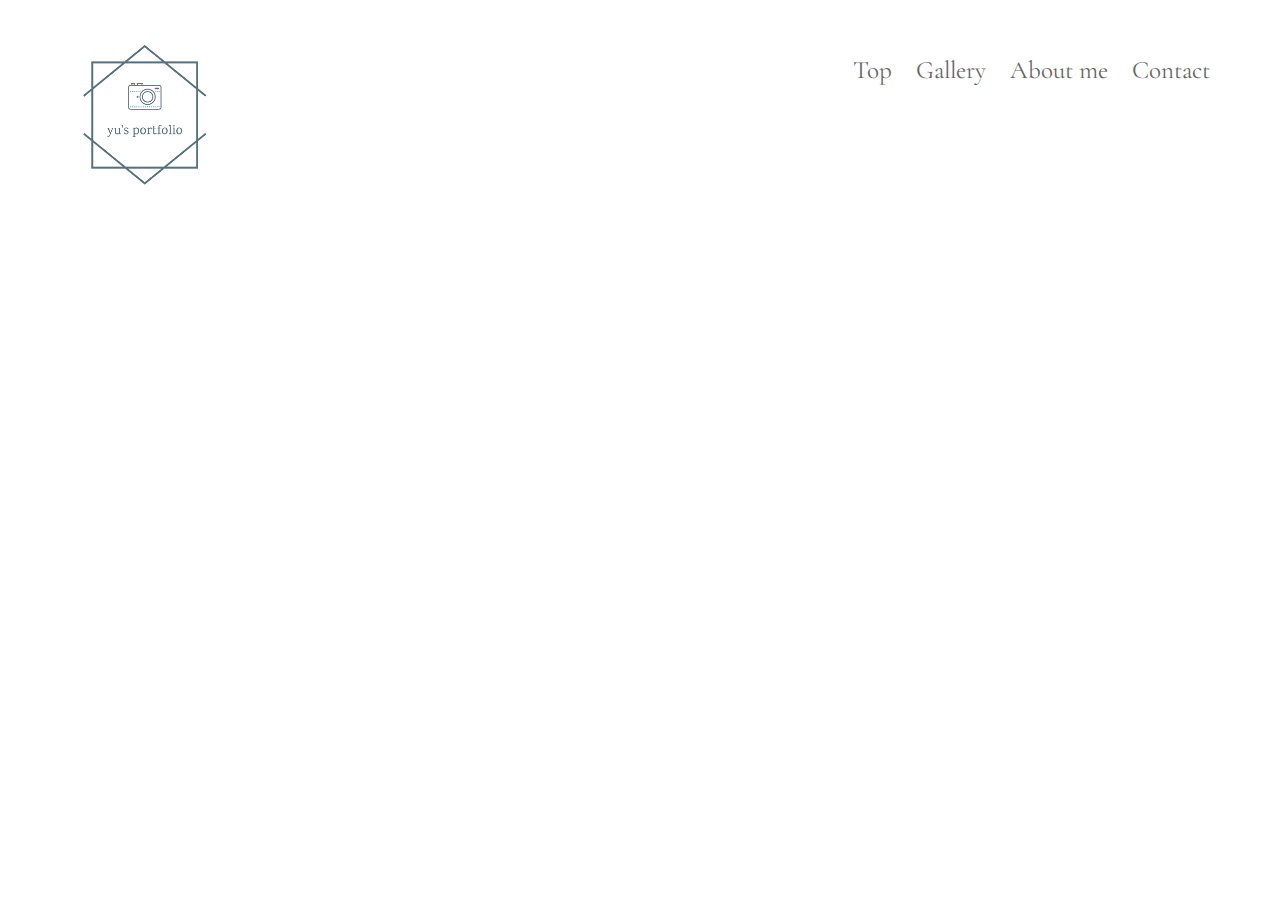
<file: my portfolio/about_me.html>
<!DOCTYPE html>
<html lang="ja">
<head>
    <meta charset="UTF-8">
    <meta http-equiv="X-UA-Compatible" content="IE=edge">
    <meta name="viewport" content="width=device-width, initial-scale=1.0">
    <link rel="preconnect" href="https://fonts.gstatic.com" crossorigin>
    <link href="https://fonts.googleapis.com/css2?family=Cormorant+Garamond:ital,wght@0,400;0,700;1,700&display=swap" rel="stylesheet">
    <link rel="stylesheet" href="css/reset.css">
    <link rel="stylesheet" href="css/style.css">
    <title>yu's portfolio Gallery</title>
</head>
<body>
    <!-- ===============================
        header ここから
    ================================= -->
    <header class="header">
        <div class="wrapper">
            <a href="index.html"><img class="logo" src="image/logo.png" alt="メインロゴ" width="150px" height="150px"></a>
            <nav class="global-nav">
                <ul>
                    <li class="global-item"><a href="index.html" class="global-link">Top</a></li>
                    <li class="global-item"><a href="gallery.html" class="global-link">Gallery</a></li>
                    <li class="global-item"><a href="about_me.html" class="global-link">About me</a></li>
                    <li class="global-item"><a href="contact.html" class="global-link">Contact</a></li>
                </ul>
            </nav>
        </div>


        </header>
    <!-- ===============================
		about me ここから
    ================================= -->
    <main>
        <h2 class="page-title">About me</h2>

        <div class="about-wrapper">
            <div class="visual-box">
                <img src="image/about_me.jpg" alt="自分の写真" width="353px" height="500px">
            </div>

            <div class="about-description">
                <div class="item-box hidden-v">
                    <span class="item">name</span>
                    <span class="separation">:</span>
                    <span class="inside">◯◯◯◯</span>
                </div>
                <div class="item-box hidden-v"> 
                    <span class="item">age</span>
                    <span class="separation">:</span>
                    <span class="inside">◯◯</span>
                </div>
                <div class="item-box hidden-v">
                    <span class="item">hobby</span>
                    <span class="separation">:</span>
                    <span class="inside">◯◯◯◯</span>
                </div>
                <div class="item-box hidden-v">
                    <span class="item">like</span>
                    <span class="separation">:</span>
                    <span class="inside">◯◯◯◯</span>
                </div>
                <div class="item-box hidden-v">
                    <span class="item">dislike</span>
                    <span class="separation">:</span>
                    <span class="inside">◯◯◯◯</span>
                </div>
                <div class="item-box hidden-v">
                    <span class="item">what i can</span>
                    <span class="separation">:</span>
                    <span class="inside">Lorem ipsum dolor sit amet consectetur adipisicing elit. Soluta odio quia recusandae magni quibusdam natus a fugit dolore atque fugiat eaque quis cupiditate vitae, nulla ex eligendi perferendis quas earum?</span>
                </div>
            </div>
        </div>
    </main>
    <script src="https://code.jquery.com/jquery-3.4.1.min.js" integrity="sha256-CSXorXvZcTkaix6Yvo6HppcZGetbYMGWSFlBw8HfCJo=" crossorigin="anonymous"></script>
    <script src="js/script.js"></script>
</body>
</html>
</file>
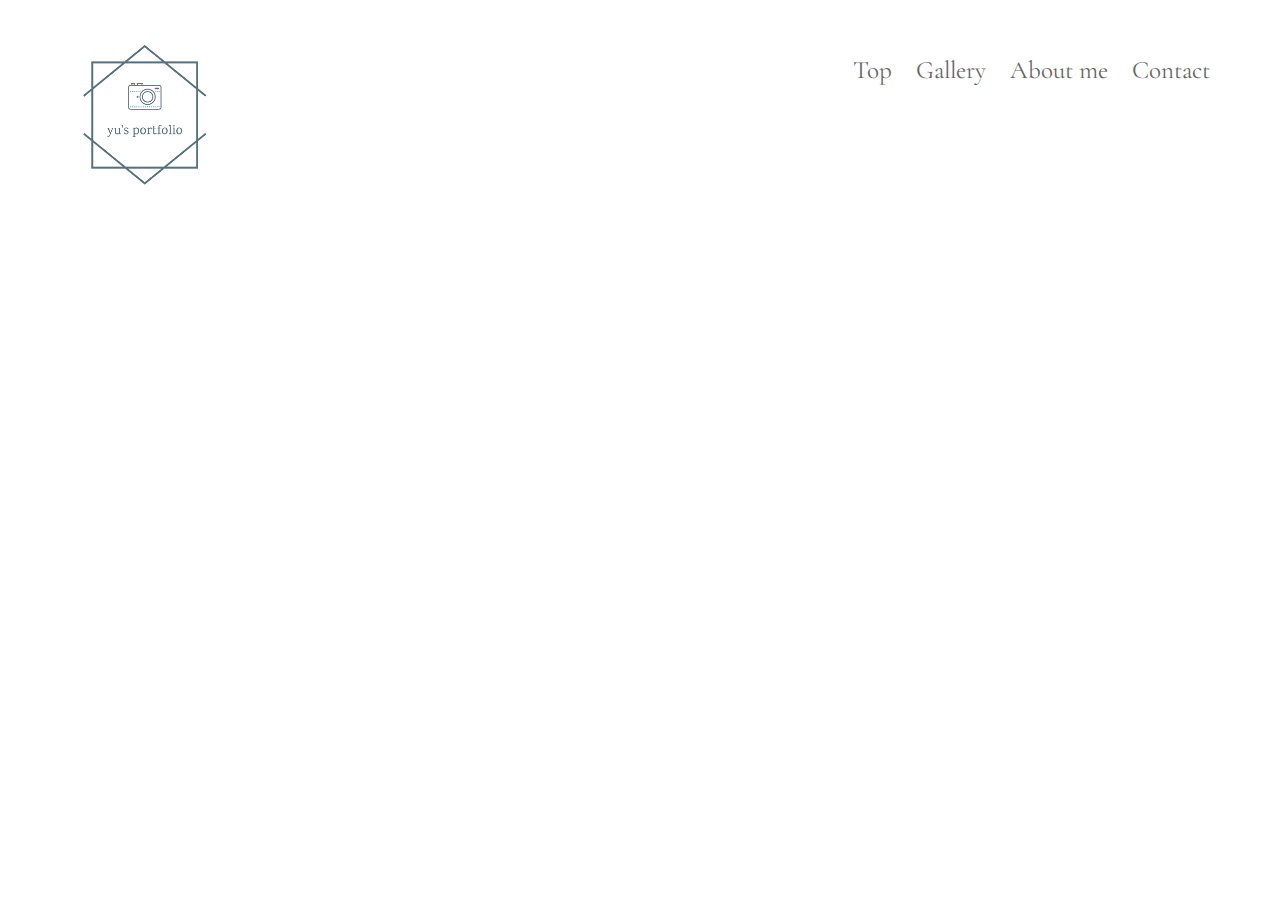
<file: my portfolio/contact.html>
<!DOCTYPE html>
<html lang="ja">
<head>
    <meta charset="UTF-8">
    <meta http-equiv="X-UA-Compatible" content="IE=edge">
    <meta name="viewport" content="width=device-width, initial-scale=1.0">
    <link rel="preconnect" href="https://fonts.gstatic.com" crossorigin>
    <link href="https://fonts.googleapis.com/css2?family=Cormorant+Garamond:ital,wght@0,400;0,700;1,700&display=swap" rel="stylesheet">
    <link rel="stylesheet" href="css/reset.css">
    <link rel="stylesheet" href="css/style.css">
    <title>yu's portfolio Gallery</title>
</head>
<body>
    <!-- ===============================
        header ここから
    ================================= -->
    <header class="header">
        <div class="wrapper">
            <a href="index.html"><img class="logo" src="image/logo.png" alt="メインロゴ" width="150px" height="150px"></a>
            <nav class="global-nav">
                <ul>
                    <li class="global-item"><a href="index.html" class="global-link">Top</a></li>
                    <li class="global-item"><a href="gallery.html" class="global-link">Gallery</a></li>
                    <li class="global-item"><a href="about_me.html" class="global-link">About me</a></li>
                    <li class="global-item"><a href="contact.html" class="global-link">Contact</a></li>
                </ul>
            </nav>
        </div>
    </header>

    <!-- ===============================
		contact ここから    
    ================================= -->
    <main>
        <h2 class="page-title">Contact</h2>

    <form class="contact-form">
        <input class="hidden-v" type="text" name="name" placeholder="NAME">
        <textarea class="hidden-v" name="message" placeholder="MESSAGE"></textarea>
        <input class="hidden-v" type="submit" value="SEND">
    </form>
    </main>

    <script src="https://code.jquery.com/jquery-3.4.1.min.js" integrity="sha256-CSXorXvZcTkaix6Yvo6HppcZGetbYMGWSFlBw8HfCJo=" crossorigin="anonymous"></script>
    <script src="js/script.js"></script>
</body>
</html>
</file>
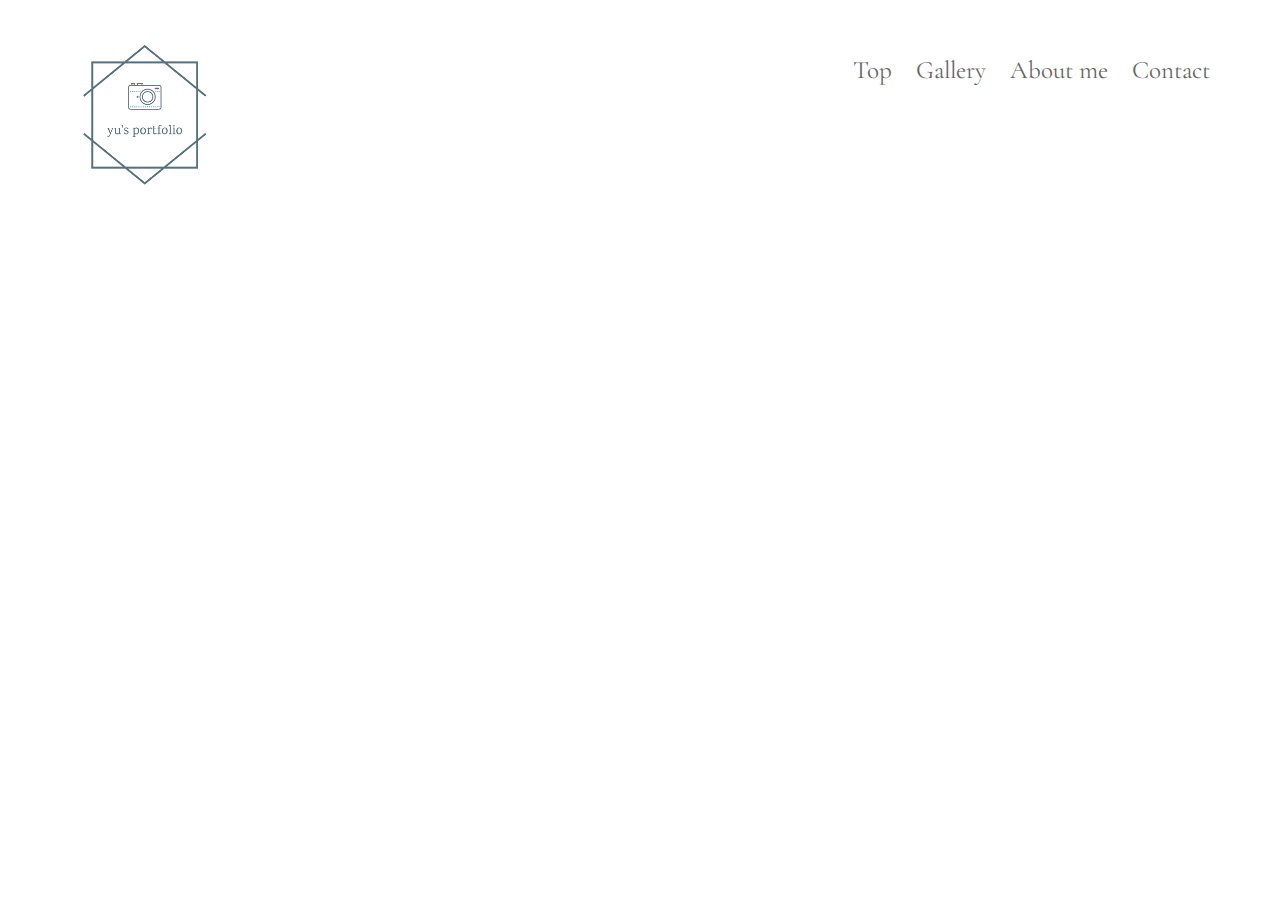
<file: my portfolio/gallery.html>
<!DOCTYPE html>
<html lang="ja">
<head>
    <meta charset="UTF-8">
    <meta http-equiv="X-UA-Compatible" content="IE=edge">
    <meta name="viewport" content="width=device-width, initial-scale=1.0">
    <link rel="preconnect" href="https://fonts.gstatic.com" crossorigin>
    <link href="https://fonts.googleapis.com/css2?family=Cormorant+Garamond:ital,wght@0,400;0,700;1,700&display=swap" rel="stylesheet">
    <link rel="stylesheet" href="css/reset.css">
    <link rel="stylesheet" href="css/style.css">
    <title>yu's portfolio Gallery</title>
</head>
<body>
    <div class="wrapper-all">
        
    
    <!-- ===============================
        header ここから
    ================================= -->
    <header class="header">
        <div class="wrapper">
            <a href="index.html"><img class="logo" src="image/logo.png" alt="メインロゴ" width="150px" height="150px"></a>
            <nav class="global-nav">
                <ul>
                    <li class="global-item"><a href="index.html" class="global-link">Top</a></li>
                    <li class="global-item"><a href="gallery.html" class="global-link">Gallery</a></li>
                    <li class="global-item"><a href="about_me.html" class="global-link">About me</a></li>
                    <li class="global-item"><a href="contact.html" class="global-link">Contact</a></li>
                </ul>
            </nav>
        </div>
    </header>


    <!-- ===============================
		gallery ここから
    ================================= -->

    <main class="main">
        <h2 class="page-title">Gallery</h2>

        <div class="photo-box">
            <div class="photo-list1 dFlex">
                <img class="hidden-v" src="image/DSC000301.jpg" alt="">
                <img class="hidden-v" src="image/DSC008252.jpg" alt="">
                <img class="hidden-v" src="image/DSC00886.jpg" alt="">
                <img class="hidden-v" src="image/DSC00979.jpg" alt="">
                <img class="hidden-v" src="image/DSC01879.jpg" alt="">
                <img class="hidden-v" src="image/DSC01933.jpg" alt="">
                <img class="hidden-v" src="image/DSC01934.jpg" alt="">
                <img class="hidden-v" src="image/DSC02274.jpg" alt="">
            </div>

            <div class="photo-list2 dFlex">
                <img class="hidden-v" src="image/DSC02582.jpg">
                <img class="hidden-v" src="image/DSC037451.jpg">
                <img class="hidden-v" src="image/DSC03919.jpg">
                <img class="hidden-v" src="image/DSC04140.jpg">
                <img class="hidden-v" src="image/DSC04830 (2022-03-06T08_07_54.204).jpg">
                <img class="hidden-v" src="image/DSC04950.jpg">
                <img class="hidden-v" src="image/DSC06532.jpg">
                <img class="hidden-v" src="image/DSC06647.jpg">
            </div>
        </div>
    
        <div class="button-wrap">
            <button class="gallery-button" type="button">next</button>
            <button class="gallery-button2" type="button">back</button>
        </div>


        <!-- Light-box ウインドウ -->
        <div class="light-box">
            <img src="image/DSC000301.jpg" alt="" class="lb-photo">
        </div>


    </main>
    </div>
    <script src="https://code.jquery.com/jquery-3.4.1.min.js" integrity="sha256-CSXorXvZcTkaix6Yvo6HppcZGetbYMGWSFlBw8HfCJo=" crossorigin="anonymous"></script>
    <script src="js/script.js"></script>

</body>
</html>
</file>
<file: my single page layout/css/style.css>
@charset "UTF-8";

html{
	font-size: 62.5%;
}

*, *::before, *::after{
	box-sizing: border-box;
}

body{
    background: #151515 url('../images/bg.png') no-repeat fixed left bottom;
    background-size: cover;
    color: #fff;
    text-align: center;
    font-size: 1.4rem;
    font-family: 'Raleway', "Hiragino Kaku Gothic ProN", Meiryo, sans-serif;
}


/* header */
.header{
    padding: 170px 30px 80px;
}

.site-title-sub{
    font-size: 2.2rem;
    margin: 0 0 30px;
    letter-spacing: 1px;
}

.site-title-sub::before, .site-title-sub::after{
    content: '';
    display: inline-block;
    width: 140px;
    height: 2px;
    margin: 0 30px;
    background-color: #fff;
    vertical-align: middle;
}

.site-title{
    margin: 50px 0 40px;
    font-size: 7.6rem;
}

.site-description{
    margin-bottom: 50px;
    color: #888;
    font-size: 1.6rem;
}

.buttons{
    margin: 50px 0 80px;
}

.button{
    display: inline-block;
    width: 200px;
    padding: 20px;
    border-radius: 4px;
    background-color: #afa58d;
    margin: 0 5px;
    color: #fff;
    letter-spacing: 1px;
    text-decoration: none;
    font-size: 1.2rem;
    transition: opacity 0.5s;
}

.button:hover{
    opacity: 0.7;
}

.button-showy{
    background-color: #f1b400;
}

.buttons .button{
    margin: 10px;
}

/* about */
.about{
    color: #333;
    background-color: #fff;
    padding: 80px 30px;
}

.heading{
    position: relative;
    margin: 25px 0 15px;
    font-size: 4rem;
    letter-spacing: 2px;
    display: inline-block;
    padding-bottom: 10px;
}

.heading::before, .heading::after{
    content: '';
    position: absolute;
    right: 0;
    bottom: 0;
    left: 0;
    border-bottom: 1px solid #999;
}

.heading::before{
    bottom: 5px;
}

.about-text{
    margin: 30px 0;
    line-height: 2.5;
}


/* works */
.works{
    background-color: #383634;
    padding: 80px 0;
}

.works-wrapper{
    display: table;
    width: 100%;
    margin-top: 60px;
    table-layout: fixed;
}

.work-box{
    position: relative;
    display: table-cell;
}

.work-box::after{
    content: '';
    position: absolute;
    top: 50%;
    left: 0;
    width: 100%;
    height: 50%;
    background: url('../images/tree.jpg') no-repeat;
    background-size: 100% 100%;
    opacity: 0.2;
    transform: scaleY(-1);
}

.work-image{
    display: block;
    width: 100%;
    margin: 0 0 60%;
}

.work-description{
    position: absolute;
    top: 50%;
    left: 0;
    width: 100%;
    height: 50%;
    z-index: 1;
    overflow-y: auto;
}

.work-description-inner{
    display: table;
    width: 100%;
    height: 100%;
    padding: 20px;
}

.work-text{
    display: table-cell;
    vertical-align: middle;
    font-size: 1.2rem;
    line-height: 2;
}

.work-tezt .button{
    width: 60%;
    margin-top: 20px;
    padding: 3px;
}

.button-ghost{
    bottom: 1px solid #fff;
    background-color: rgba(255,255,255,0.15);
}

.work-box.tree::after{
    background-image: url(../images/tree.jpg);
}

.work-box.building::after{
    background-image: url(../images/building.jpg);
}

.work-box.lake::after{
    background-image: url(../images/lake.jpg);
}

.work-box.sky::after{
    background-image: url(../images/sky.jpg);
}

.work-box:nth-of-type(odd) .work-image{
    margin: 60% 0 0;
}

.work-box:nth-child(odd) .work-description,.work-box:nth-child(odd)::after{
    top: 0;
}


/* skills */
.skills{
    padding: 80px 0;
    background-color: #fff;
    color: #333;
}

.skills-wrapper{
    display: table;
    width: 80%;
    margin: 50px auto 0;
    table-layout: fixed;
}

.skill-box{
    display: table-cell;
}

.skill-icon{
    width: 150px;
    height: 150px;
    margin-bottom: 30px;
    border: 4px solid;
    border-radius: 50%;
    color: #f1b400;
    font-size: 8rem;
    line-height: 142px;
}

.skill-title{
    margin: 0 20px 20px;
    font-size: 2rem;
}

.skill-text{
    margin: 0 20px;
    line-height: 2;
}


/* contact */
.contact{
    margin: 80px 0 150px;
}

.contact-form{
    width: 50%;
    margin: 50px auto 0;
}

.contact-form input[type=text], .contact-form textarea{
    display: block;
    width: 100%;
    margin-bottom: 10px;
    padding: 15px;
    border: 1px solid rgba(255, 255, 255, 0.4);
    border-radius: 0;
    background-color: rgba(255, 255, 255, 0.05);
    color: #fff;
    outline: none;
}

.contact-form input[type=text]:focus, .contact-form textarea:focus{
    box-shadow: 0 0 8px rgba(255, 255, 255, 0.5) inset;
    transition: 0.5s;
}

.contact-form textarea{ 
    height: 150px;
}

.contact-form input[type=submit]{
    display: block;
    width: 200px;
    margin: 40px auto 0;
    padding: 15px;
    border: 1px solid rgba(255,255,255,0.4);
    border-radius: 5px;
    background-color: transparent;
    color: rgba(255,255,255, 0.6);
    cursor: pointer;
}

.contact-form input[type=submit]:hover{
    background-color: rgba(255,255,255, 0.05);
}


/* footer */
.footer{
    padding: 12px 0;
    font-size: 1.3rem;
}



/* --------------------------------
    SPサイト
--------------------------------- */
@media(max-width: 768px){

.site-title-sub::before, .site-title-sub::after{
    display: block;
    width: 80%;
    margin: 10px auto;
}

.site-title-sub{
    font-size: 1.7rem;
}

.site-title{
    font-size: 4rem;
    width: 100%;
    padding: 30px 0;
}

.header{
    padding: 60px 15px 80px;
}

.button:hover{
    opacity: 1;
}

.heading{
    font-size: 2.5rem;
}

body{
    font-size: 1.3rem;
}

.about-text{
    line-height: 2;
}

.works-wrapper, .work-box{
    display: block;
}

.work-image{
    display: none;
}

.work-description{
    position: relative;
}

.work-box::after{
    top: 0;
    height: 100%;
    background-size: cover;
}

.skill-wrapper, .skill-box{
    display: block;
}

.skill-icon{
    width: 100px;
    height: 100px;
    font-size: 5rem;
    line-height: 92px;
}

.skill-box{
    margin: 40px auto;
}

.skill-text{
    margin: 0　　;　　　
}

.contact-form{
    width: 80%;
}

.contact{
    padding-bottom: 80px;
}











}
</file>
<file: sample-site/css/style.css>
@charset "UTF-8";
/* 確認用一時css 


.header, .main, .sidemenu, .footer{
    border: 1px solid #aaa;
    background-color: #ccc;
}

.header, .footer{
    height: 100px;
}

.main, .sidemenu{
    height: 500px;
}
*/



/* 全体のベーシックデザイン */
html{
    font-size: 62.5%;
}

body{
    color: #333;
    font-size: 1.2rem;
    font-family: "Hiragino Kaku Gothic ProN", Meiryo, sans-serif;
    }

*, *::before, *::after{
    box-sizing: border-box;
}

a:link, a:visited, a:hover, a:active{
    color: #d03c56;
    text-decoration: none;;
}

.header{
    width: 100%;
    padding: 28px 0 10px;
    background: url('../images/bg-header.gif') repeat-x;
    box-shadow: 0 0 10px 1px#e3e3e3;
}

.wrapper{
    width: 970px;
    margin: 30px auto 40px;
}

.main{
    display: block;
    float: left;
    width: 660px;
}

.sidemenu{
    float: right;
    width: 275px;
}

.footer{
    width: 100%;
}

.clearfix::after{
    content: '';
    display: block;
    clear: both;
}

.hidden{
    display: none;
}

/* header */
.logo{
    width: 225px;
    height: 56px;
    margin: 0 auto;
    background: url('../images/logo.png') no-repeat;
    overflow: hidden;
    text-indent: 100%;
    white-space: nowrap;
}

.logo a{
    display: block;
    width: 100%;
    height: 100%;
}

.global-nav{
    margin-top: 15px;
}


/* main hot-topic */

.hot-topic{
    display: block;
    height: 300px;
    margin-bottom: 30px;
    box-shadow: 0 6px 4px -4px rgba(0,0,0,0.15);
    transition: opacity 0.15s;
}

.hot-topic:hover{
    opacity: 0.85;
}

.hot-topic .image{
    float:left;
    width: 50%;
    height: 100%;
}

.hot-topic .content{
    position: relative;
    float: right;
    width: 50%;
    height: 100%;
    background-color: #2d3d54;
    padding: 105px 25px 0;
    line-height: 1.6;
}

.hot-topic .title{
    margin-bottom: 15px;
    color: #fff;
    font-weight: normal;
    font-size: 2.0rem;
}

.hot-topic .desc{
    color: #ddc;
}

.hot-topic .date{
    position: absolute;
    top: 60px;
    left: 0;
    width: 140px;
    padding: 4px;
    background-color: #fff;
    color: #2d3d54;
    text-align: center;
    letter-spacing: 1px;
    font-weight: bold;
    font-size: 1.1rem;
    line-height: 1;
}


/* main news */
.heading{
    padding: 10px 12px;
    background: url('../images/bg-slash.gif');
    letter-spacing: 1px;
    font-size: 1.6rem;
}

.scroll-list{
    list-style-type: none;
    max-height: 220px;
    overflow-y: auto;
    margin-bottom: 30px;
}

.scroll-list .scroll-item a {
    display: block;
    padding: 10px 15px;
    color: #333;
    transition: background-color 0.15s;
    font-size: 0;
}

.scroll-list .scroll-item a:hover{
    background-color: #fafaf8;
}

.scroll-list .scroll-item:nth-of-type(even) a{
    background: url('../images/bg-slash.gif');
}

.scroll-list .date{
    display: inline-block;
    width: 19%;
    font-size: 1rem;
    letter-spacing: 1px;
    font-weight: bold;
}

.scroll-list .category{
    display: inline-block;
    width: 8%;
    font-size: 1rem;
    background-color: #d03c56;
    border-radius: 5px;
    line-height: 16px;
    text-align: center;
    color: #fff;
    letter-spacing: 1px;
}

.scroll-list .title{
    display: inline-block;
    width: 73%;
    padding-left: 15px;
    font-size: 1.2rem;
    overflow: hidden;
    text-overflow: ellipsis;
    white-space: nowrap;
}

.scroll-list .category.news{
    background-color: #2c3c53;
}


/* main article */
.article-box{
    display: block;
    width: 315px;
    margin-bottom: 30px;
    position: relative;
    height: 360px;
    padding: 210px 15px 0;
    box-shadow: 6px 6px 8px -4px rgba(0,0,0,0.15);
    transition: opacity 0.15s;
}

.article-box:hover{
    opacity: 0.8;
}

.article-box:nth-of-type(odd){
    float: left;
}

.article-box:nth-of-type(even){
    float: right;
}

.article-box .image{
        position: absolute;
        top: 0;
        left: 0;
        width: 100%;
}

.article-box .title{
    margin-top: 30px;
    color: #555;
    font-size: 1.3rem;
    line-height: 1.6;
}

.article-box .desc{
    margin-top: 5px;
    color: #333;
    overflow: hidden;
    text-overflow: ellipsis;
    white-space: nowrap;
}

.article-box .date{
    position: absolute;
    right: 0;
    bottom: 15px;
    display: block;
    width: 160px;
    padding: 4px;
    background-color: #b5d264;
    color: #2d3d54;
    text-align: center;
    letter-spacing: 1px;
    font-weight: bold;
    font-size: 1.1rem;
}


/* sidebar ranking　*/
.ranking{
    margin-bottom: 30px;
    list-style-type: none;
    counter-reset: ranking;
}

.ranking .ranking-item{
    margin-top: 15px;
}

.ranking .ranking-item a{
    display: block;
    font-size: 0;
    transition: opacity 0.15s;
}

.ranking .ranking-item a:hover{
    opacity: 0.8;
}

.ranking .image{
    width: 55px;
    height: 55px;
}

.ranking .text{
    display: inline-block;
    width: 182px;
    color: #000;
    vertical-align: top;
    font-size: 1.2rem;
    line-height: 1.5;
}

.ranking .order{
    display: inline-block;
    width: 18px;
    height: 18px;
    margin: 0 10px;
    border: 1px solid #ccc;
    color: #aaa;
    vertical-align: 20px;
    text-align: center;
    font-weight: bold;
    line-height: 16px;
    -webkit-transform: rotate(45deg);
    -ms-transform: rotate(45deg);
    transform: rotate(45deg);
}

.ranking .ranking-item:nth-of-type(1) .order,
.ranking .ranking-item:nth-of-type(2) .order,
.ranking .ranking-item:nth-of-type(3) .order{
    border: none;
    color: #fff;
    font-weight: normal;
    line-height: 18px;
}

.ranking .ranking-item:nth-of-type(1) .order{
    background-color: #dab413;
}

.ranking .ranking-item:nth-of-type(2) .order{
    background-color: #6e7b84;
}

.ranking .ranking-item:nth-of-type(3) .order{
    background-color: #a0541a;;
}

.ranking .order::before{
    content: '1';
    display: inline-block;
    font-size: 1.0rem;
    -webkit-transform: rotate(-45deg);
    -ms-transform: rotate(-45deg);
    transform: rotate(-45deg);
    content: counter(ranking);
    counter-increment: ranking;
}


/* document list */
.documents{
    margin: 10px 10px 30px;
}

.documents, .documents ul{
    list-style-type: none;
}

.documents > li .title{
    margin:15px 0;
    padding-left: 8px;
    border-left: 5px solid #d03c56;
    font-size: 1.4rem;
    line-height: 1.2;;
}

.documents > li + li{
    margin-top: 25px;
}

.documents > li ul{
    margin: 15px;
}

.documents > li ul > li{
    margin-bottom: 15px;
    padding-left: 10px;
    background: url('../images/arrow.gif') no-repeat left center;
}

.documents a:hover{
    text-decoration: underline;
}

.search-box{
    margin-top: 10px;
}


/* search box */
.search-box{
    padding: 15px;
    background-color: #ccc;
    font-size: 0;
}

.search-box > *{
    font-size: 1.2rem;
}

.search-box .search-input{
    width: 205px;
    height: 26px;
    padding: 0 10px;
    border: none;
    letter-spacing: 1px;
}

.search-box .search-button{
    width: 40px;
    height: 26px;
    border: none;
    background-color: #d03c56;
    color: #fff;
    cursor: pointer;
}


/* footer */
.footer{
    width: 100%;
    padding: 20px 0 30px;
    background: #2d3d54 url('../images/bg-footer.gif');
    color: #fff;
}

.horizontal-list{
    width: 970px;
    margin: 0 auto;
    text-align: right;
    font-size: 0;
}

.horizontal-list .horizontal-item{
    display: inline-block;
    padding: 0 15px;
    letter-spacing: 1px;
}

.horizontal-list .horizontal-item + .horizontal-item{
    border-left: 1px solid #bbb;
}

.horizontal-list .horizontal-item a{
    color: #bbb;
    font-size: 1.1rem;
    
}


.copyright{
    margin-top: 30px;
    text-align: center;
    letter-spacing: 1px;
}


/* ヘッダーナビゲーションアニメーション */
/*==================================================
共通　横並びのための設定
===================================*/

.global-nav .gnavi{
    display: flex;
    flex-wrap: wrap;/*スマホ表示折り返し用なのでPCのみなら不要*/
    margin:0 0 0 0;
    padding: 0 0 0 0;
    list-style: none;
    justify-content: center;
}

.gnavi li a{
    display: block;
    text-align: center;
    text-decoration: none;
    color: #333;
} 

.gnavi li{
    margin-bottom:20px;
    padding-left: 8px;
    padding-right: 8px;
}

.footer .gnavi li{
    margin-bottom:20px;
    padding-left: 5px;
    padding-right: 5px;
}


/*==================================================
　5-3-1 中心から外に線が伸びる（下部）
===================================*/

.gnavi li a{
    /*線の基点とするためrelativeを指定*/
	position: relative;
    width: 100px;
    height: 28px;
    line-height: 28px;
    font-size: 1.3rem;
    letter-spacing: 1px;
}

.gnavi li.current a,
.gnavi li a:hover{
	color:#0481A2;
}

.gnavi li a::after {
    content: '';
    /*絶対配置で線の位置を決める*/
    position: absolute;
    bottom: 0;
    left: 10%;
    /*線の形状*/
    width: 80%;
    height: 2px;
    background:#0481A2;
    /*アニメーションの指定*/
    transition: all .3s;
    transform: scale(0, 1);/*X方向0、Y方向1*/
    transform-origin: center top;/*上部中央基点*/
}

/*現在地とhoverの設定*/
.gnavi li.current a::after,
.gnavi li a:hover::after {
    transform: scale(1, 1);/*X方向にスケール拡大*/
}
/* ヘッダーアニメーションここまで */
</file>
<file: MESA:BOOGIE模写/css/style.css>
@charset "UTF-8";

*, *::before, *::after{
	box-sizing: border-box;
}

body{
    font-family:"RamaGothicEW01-SemiBold", "Proxima Nova", Helvetica, Arial, "Arial Unicode", "Lucida Sans Unicode", sans-serif;
}

.hidden{
    display: none;
}


/* site-nav */
.pc-header .site-nav{
    background-color: #000;
    height: 65px;
    font-size: 14px;
}
.pc-header .site-nav-list{
    text-align: center;
}
.pc-header .site-nav-item{
    margin-right: 20px;
    display: inline-block;
    line-height: 65px;
}
.pc-header .site-nav-item-link{
    color: #888888;
    text-decoration: none;
    transition: color 0.3s;
}
.pc-header .site-nav-item-link:hover{
    color: #fff;
    transition: 0.3s;
}

/* global-nav */
.pc-header .global-nav{
    background-color: #292929;
    height: 100px;
    display: flex;
    justify-content: center;
    border-bottom: 3px solid #FF6700;
}
.pc-header .logo{
    width: 137.8px;
    height: auto;
    line-height: 100px;
    object-fit: cover;
}
.pc-header .nav-item{
    display: inline-block;
    line-height: 100px;
}
.pc-header .nav-link{
    padding: 5px 10px;
    color: #fff;
    text-decoration: none;
    margin-left: 30px;
}
.pc-header .nav-link:hover{
    border-bottom: 3px solid #FF6700;
}

.sp-header{
    display: none;
}

/* main */

/* section01 amp */
.amp-box{
    position: relative;
    width: 100%;
    height: auto;
    border-bottom: 1px solid #fff;
    color: #fff;
}
.amp-pics{
    min-height: 700px;
    background-repeat: no-repeat;
    background-size: cover;
    background-position: center;
}
.amp-pic01{
    background-image: url(../images/badlander-100-silver-w-blkLP-XL.jpg) ;
}
.amp-pic02{
    background-image: url(../images/mk535-PR-tasmanian-blackwood-featured-XL.jpg);
}
.amp-pic03{
    background-image: url(../images/Cleo-DynaPlex-GoldMine-family-XL.jpg);
}

.item-box .logo-hover{
    position: absolute;
    bottom: 30px;
    left: 0;
    right: 0;
    width: 550px;
    height: 180px;
    background-color: #021F24;
    margin: 100px auto 0;
    text-align: center;
    padding: 25px;
    font-weight: 400;
    opacity: 0.9;
    cursor: pointer;
}

.item-box:hover .logo-hover .amp{
    color: #FF6700;
}

.amp{
    font-size: 80px;
}
.amp::after{
    display: block;
    content: '';
    border-bottom: 1px solid #FF6700;
    width: 450px;
    margin: 0 auto;
    margin-bottom: 10px;
}
.amp-explanation{
    font-size: 20px;
}


/* section02 find your voice */
.section02, .section03, .section04, .section06{
    background-color: #292929;
    color: #fff;
    
}
.title{
    font-size: 110px;
    text-align: center;
    padding: 50px 0 40px;
}

.section02 .inner, .section03 .inner{
    display: flex;
    flex-wrap: wrap;
    padding: 0 20px;
    width: 100%;
    justify-content: center;
}
.item-panel{
    height: 350px;
    width: calc(50% - 30px);
    margin-bottom: 30px;
    position: relative;
}
.click-box{
    height: 100%;
    display: block;
    cursor: pointer;
}
.click-box:hover .name-box .item-name{
    color: #FF6700;
}

.voice-pics{
    background-size: cover;
}
.voice-pic01{
    background-image: url(../images/california-tweed-burst-les-paul-featured-XL.jpg);
    margin-right: 50px;
}
.voice-pic02{
    background-image: url(../images/fillmore50-combo-aqua-blue-flame-hero-featured-XL.jpg);
}
.voice-pic03{
    background-image: url(../images/Subway-TT-800_hero-featured-XL.jpg);
    margin-right: 50px;
}
.voice-pic04{
    background-image: url(../images/mk525-brit-tan-w-ES-featured-XL.jpg);
}

.item-name{
    display: table;
    background-color: #111;
    opacity: 1;
    padding: 10px 25px;
    font-size: 60px;
}
.series-name{
    display: table;
    font-size: 20px;
    background-color: #021F24;
    padding: 10px 25px;
    opacity: 1;
}

.item-panel .name-box{
    position: absolute;
    bottom: 20px;
    cursor: pointer;
}

/* section03 control of your tone */
.control-pic01{
    background-image: url(../images/CCIR-Hero-2.jpg);
    margin-right: 50px;
}
.control-pic02{
    background-image: url(../images/powerhouse-attenuator-main.jpg);
}
.control-pic03{
    background-image: url(../images/midi-matrix-new-hero.jpg);
    margin-right: 50px;
}
.control-pic04{
    background-image: url(../images/headtrack-hero.jpg);
}

.section03 .title, .section04 .title{
    padding-top: 80px;
}


/* section04 on the world's stage */
.section04{
    background-color: ;
    padding-bottom: 50px;
}
.guitar-hero{
    width: 100%;
    height: 600px;
    object-position: top;
    object-fit: cover;
}
.stage-btn{
    display: block;
    margin: 60px auto 50px;
    text-align: center;
    font-size: 20px;
    font-family: "Proxima Nova";
}
.stage-btn a{
    text-decoration: none;
    color: #fff;
    border: 1px solid #FF6700;
    padding: 15px 30px;
    background-color: #021F24;
}
.stage-btn a:hover{
    background-color: #003943;
    color: #FF6700;
}


/* section05 amplitudes */
.section05{
    background-color: #111;
    padding-bottom: 30px;
    color: #fff;
}
.section05 .inner{
    display: flex;
    justify-content: center;
    padding: 0 20px;
    width: 100%;
}


.amplitudes-box{
    position: relative;
    width: 50vw;
    /* height: 350px; */
    background-size: cover;
}
.amplitudes-pic01{
    background-image: url(../images/rcs-interview-og.jpg);
    margin-right: 50px;
}
.amplitudes-pic02{
    background-image: url(../images/ted-aguilar-header.jpg);
}
.section05 .inner .amplitudes-box .series-name{
    position: absolute;
    bottom: 30px;
    left: 0;
    right: 0;
    margin: auto;
    width: 480px;

}
.section05 .inner .amplitudes-box .series-name a{
    color: #fff;
    text-decoration: none;
    padding: 10px 30px;
}


/* section06 compare gallery */
.section06{
    display: flex;
    justify-content: space-between;
    height: 580px;
    padding-bottom: 80px;
    padding-right: 29px;
    padding-left: 20px;
}
.gallery-box{
    width: 33%;
    height: 300px;
}
.mini-title{
    font-size: 70px;
    text-align: center;
    padding: 50px 0 30px;
}
.pics-in-pics{
    position: relative;
}
.gallery-pic{
    width: 100%;
    height: 350px;
    object-fit: cover;

}
.gallery-icon{
    width: 100px;
    height: 100px;
    position: absolute;
    left: 20px;
    bottom: 20px;
}

.margin-right{
    margin-right: 50px;
}


/* section07 the home of tone */
.section07{
    background-image: url(../images/bg-wood-2.jpg);
    background-size: cover;
    width: 100%;
    color: #fff;
    padding: 50px 0 80px;
}
.flex{
    display: flex;
    justify-content: center;
    flex-direction: row-reverse;
}
.tone-pic{
    margin-right: 30px;
}

.note{
    margin-top: 40px;
    text-align: center;
    width: 600px;
}

.small-title{
    font-size: 40px;
    margin-bottom: 40px;
}
.small-title::after{
    content: '';
    display: block;
    border-bottom: 1px solid #FF6700;
    width: 240px;
    margin: 0 auto;
    margin-top: 30px;

}
.message{
    font-size: 40px;
    font-family: "Proxima Nova";
    margin-bottom: 30px;
}

.note p{
    font-size: 24px;
}
.note p span{
    font-size: 16px;
}
.randall{
    font-size: 40px;
}
.designer{
    padding-left: 15px;
}
.section07 .flex .note .stage-btn a{
    margin-top: 50px;
}


/* section08 */
.section08{
    background-color: #292929;
    width: 100%;
    color: #fff;
    text-align: center;
    padding-bottom: 30px;

}
.section08 .message{
    display: block;
    margin: 0 auto;
    font-size: 30px;
    width: 50%;
    text-align: center;
    font-style: italic;
    line-height: 45px;
}
.section08 .message::after, .section08 .message::before{
    content: '';
    display: block;
    border-bottom: 1px solid #FF6700;
    width: 350px;
    margin: 0 auto;
    margin-bottom: 30px;
}

.section08 .message::before{
    padding-top: 60px;
}

.section08 .message::after{
    padding: 20px;
}

.section08 .randall{
    font-size: 25px;
}

.section08 .designer{
    font-size: 16px;
}


/* pc-footer-menu footer menu */
.pc-footer-menu{
    width: 100%;
    height: 400px;
    background-image: url(../images/bg-footer.jpg);
    background-size: cover;
    color: #fff;
    display: flex;
    justify-content: space-between;
    padding: 60px 250px;
}
.footer-box h3{
    margin-bottom: 18px;
}

.footer-box p{
    font-size: 14px;
    line-height: 26px;
}
.footer-box p+p{
    margin-bottom: 20px;
}
.footer-box p a{
    text-decoration: none;
    color: #FF6700;  
}
.footer-box p a:hover{
    color: #DE7430;
}
.footer-img{
    margin-bottom: 10px;
}
.input-box{
    margin-bottom: 20px;
}
.logo-list{
    display: flex;
    justify-content: space-between;
}
.logo-list li{
    list-style: none;
}

.footer-link{
    list-style: none;
    text-decoration: none;
    color: #FF6700;
    padding-right: 5px;
}
.footer-link:hover{
    color: #DE7430;
}
.footer-nav-item::after{
    content:'|';
    margin: 0 10px;
    color: #FF6700;
}

/* .footer-nav-item::after{
    content: none;
} */


.sign-up-btn{
    padding: 10px 20px;
    border: 1px solid #FF6700;
}
.sign-up-btn:hover{
    color: #FF6700;
}
.btn-p{
    margin-top: 10px;
}
.btn{
    padding: 5px 25px;
    color: #68B632;
    background-color: #fff;
    border: 1px solid #68B632;
    text-decoration: none;
    transition: color 0.3s;
    transition: background-color 0.3s;
}
.btn:hover{
    background-color: #68B632;
    color: #fff;
    opacity: 0.3s;
}


.sns-box{
    margin-bottom: 50px;

}

.glay{
    color: #999;
}

.footer-link-box p{
    margin-bottom: 10px;
}



/* section10 footer logos */
.section10{
    background-color: #292929;
    color: #fff;
    padding: 40px 0;
}
.footer-title{
    text-align: center;
    margin-bottom: 30px;
}
.maker-logo-group{
    display: flex;
    justify-content: space-between;
    align-items: center;
    width: 60%;
    margin: 0 auto;
}
.section10 .maker-logo-group li{
    list-style-type: none;
}

.maker-logos{
    height: 60px;
    width: auto;
}

.steinburger, .mesaboogie{
    height: 35px;
}

.sp-footer-menu{
    display: none;
}




/* iPad等 TBサイト */
@media screen and (min-width:768px) and ( max-width:950px){

/* サイト全体のナビ */
.site-nav-item{
    font-size: 18px;
}

.global-nav{
    display: block;
    font-size: 20px;
    height: 135px;
    text-align: center;
}

.nav-item{
    line-height: 50px;
}
.pc-header .logo{
    display: block;
    width: 150px;
    height: auto;
    margin-top: 20px;
}

.section03 .title{
    font-size: 100px;
}

.tone-pic{
    height: 300px;
    width: auto;
}


.section05 .inner .amplitudes-box .series-name{
    width: 100%;
}
.footer-nav-item::after{
    content: none;
}


.section08 .message{
    width: 80%;
}


.pc-footer-menu{
    padding: 60px 50px;
}

.maker-logo-group{
    width: 90%;
}

.footer-box-bigger{
    width: 300px;
}


}





/* SPサイト用 */
@media screen and (max-width:767px){
/* 全体 */
body{
    background-color: #292929;
}
.hidden{
    display: none;
}

.show{
    display: block;
}

/* sp-header */

/* 一番上のロゴとハンバーガーメニューのとこ */
.pc-header{
    display: none;
    text-align: center;
}
.sp-header{
    background-color: #111;
    display: block;
    color: #fff;
    width: 100%;
    padding-top: 10px;
}

.menu{
    cursor: pointer;
    display: block;
}

.close{
    cursor: pointer;
}

.sp-header .always-show{
    display: flex;
    justify-content: space-between;
    padding: 10px 20px 30px;
}


.sp-header .logo, .sp-header h1{
    height: 40px;
}

.material-icons{
    color: #fff;
    font-size: 36px;
}

.sp-header .nav-item{
    text-align: center;
    margin-top: 20px;
    list-style-type: none;
}
.sp-header .nav-link{
    color: #fff;
    text-decoration: none;
    font-size: 20px;
    letter-spacing: 2px;
}

.sp-header .site-nav-list{
    padding-bottom: 30px;
}
.sp-header .site-nav{
    text-align: center;
    margin-top: 30px;
}
.sp-header .site-nav-item{
    margin-top: 20px;
    list-style-type: none;
}
.sp-header .site-nav-item-link{
    color: #888888;
    text-decoration: none;
    font-size: 16px;
    letter-spacing: 2px;
}
.sp-header .white{
    color: #fff;
}



/* section01 */
.item-box .logo-hover{
    width: 100%;
    bottom: 0;
}

/* section02 */
.section02 .inner, .section03 .inner{
    display: block;
}

.title{
    font-size: 80px;
}

/* section03 */
/* section04 */
.item-panel{
    width: 100%;
    height: 210px;
}
.item-panel .name-box{
    bottom: 0;
    width: 100%;
    text-align: center;
}
.item-name{
    display: block;
    width: 100%;
    font-size: 36px;
    opacity: 0.8;
}
.series-name{
    width: 100%;
    font-size: 24px;
    opacity: 0.8;
}


/* section05 */

.section05 .inner{
    display: block;
    padding: 0 20px;
    width: 100%;
}
.amplitudes-box{
    position: relative;
    width: 100%;
    height: 210px;
    background-size: cover;
    margin-bottom: 50px;
}

.section05 .inner .amplitudes-box .series-name{
    bottom: 0;
    width: 100%;
    text-align: center;
    font-size: 18px;
}

/* section06 */
.section06{
    display: block;
    height: auto;
}

.gallery-box{
    width: 100%;
    height: 500px;
}

.gallery-pic{
    height: 350px;
    object-position: top 30px;
}

.mini-title{
    font-size: 50px;
}

/* section07 */
.flex{
    flex-direction: column-reverse;
    align-items: center;
}

.tone-pic{
    margin-right: 0;
    width: 300px;
    height: auto;
    object-fit: cover;
}

.note{
    width: 80%;
}


/* section08 */
.section08 .message{
    width: 80%;
    font-size: 20px;
    line-height: 30px;
}

/* sp-footer-menu */
.pc-footer-menu{
    display: none;
}
.sp-footer-menu{
    display: block;
}

.sp-footer-menu{
    width: 100%;
    height: 720px;
    background-image: url(../images/bg-footer.jpg);
    background-size: cover;
    color: #fff;
    padding: 40px 40px;
}

.footer-flex{
    display: flex;
    justify-content: space-between;
}

.footer-box-bigger{
    text-align: center;
}

.sns-box{
    width: 300px;
    margin: 0 auto;
}

.footer-link-box{
    margin: 0 auto;
    width: 400px;
}

.sp-footer-menu .footer-box{
    width: 50%;
}


.sp-footer-menu .footer-box h3{
    margin: 15px 0 5px;
}

.sp-footer-menu .footer-box p{
    margin-bottom: 5px;
}

/* section10 footer logos */
.maker-logo-group{
    flex-wrap: wrap;
    width: 80%;
    
}

.maker-logos{
    height: 80px;
    width: auto;
    margin-bottom: 10px;
}

.steinburger, .mesaboogie{
    height: 50px;
    width: auto;
}


}
</file>
<file: my portfolio/css/style.css>
@charset "UTF-8";

/* テスト用 */
/* {
    border: 1px solid red;
} */
/* テスト用 */


html{
	font-size: 62.5%;
}

*, *::before, *::after{
	box-sizing: border-box;
}

body{
    color: #666;
    font-size: 1.6rem;
    font-family: 'Cormorant Garamond', serif;
    /* background-image: url(/image/DSC06924.jpg);
    background-size: cover; */
}

.main{
    width: 100%;
}


/* ===============================
		jQuery共通
================================= */
.hidden{
    opacity: 0;
    transform : translateY(50px);
    transition: all 1s;
}
.hidden-v{
    opacity: 0;
    visibility: hidden;
    transform : translateY(50px);
    transition: all 1s;
}
.hiddenNone{
    display: none;
}
.hidden3{
    opacity: 0;
    transition: all 1s;
}
.fadeup{
    visibility: visible;
    transform: translateY(0);
    opacity: 0.8;
    z-index: 900;
}
.dFlex{
    display: flex;
}



/*==================================================
ランダムにテキスト出現する
===================================*/
.TextRandomAnime span{
	opacity: 0;
}
.TextRandomAnime.appearRandomtext span{ 
	animation:text_randomanime_on .5s ease-out forwards;
}

/*アニメーションで透過を0から1に変化させる*/
@keyframes text_randomanime_on {
	0% {opacity:0;}
	100% {opacity:1;}
}

.TextRandomAnime.appearRandomtext span:nth-child(2n) {
	animation-delay: .5s;/* spanのついた2の倍数の文字列の変化を0.5秒遅らせる*/
}
.TextRandomAnime.appearRandomtext span:nth-child(3n+1) {
	animation-delay: .15s;/* spanのついた3の倍数＋1の文字列の変化を0.15秒遅らせる*/
}




/* ===============================
		画面読み込み前処理
================================= */
#splash {
	position: fixed;
	width: 100%;
	height: 100%;
	z-index: 998;
	background:#fff;
}
#container{
    width:100%;
    height: 100vh;
}








/* ===============================
		header ここから
================================= */

.wrapper{
    display: flex;
    justify-content: space-between;
    width: 100%;
    padding: 0px 70px;
}
.global-nav{
    padding-top: 55px;
}
.global-item{
    display: inline-block;
    margin-left: 20px;
    list-style: none; 
}
.global-link{
    text-decoration: none;
    font-size: 2.5rem;
    color: #666;
    transition: 0.4s;
    padding-bottom: 3px;
} 
.logo{
    margin-top: 40px;
    opacity: 0.8;
}
.global-item a::after{
    content: '';
    display: block;
    width: 0;
    margin: 6px auto 0;
    border-bottom: 1px solid #666;
    transition: width 0.1s ease-in-out;
}
.global-item a:hover::after{
    width: 100%;
    opacity: 0.5;
}
.global-item a:hover{
    opacity: 0.5;
}



/* ===============================
		index ここから
================================= */
/* タイトル */
.descriptions{
    position: relative;
    top: 170px;
    left: 200px;
}
.site-title{
    font-size: 10rem;
    font-weight: bold;
    z-index: 999;
    margin-bottom: 30px;
    letter-spacing: 1px;
}

.explanation{
    font-size: 3rem;
}


/* 写真 */
.top-pictures{
    opacity: 0.5;
    
}
.pic01{
    position: absolute;
    top: 180px;
    left: 300px;
}
.pic02{
    position: absolute;
    top: 90px;
    left: 800px;
}
.pic03{
    position: absolute;
    top: 310px;
    left: 1200px;
}
.pic04{
    position: absolute;
    top: 570px;
    left: 900px;
}
.pic05{
    position: absolute;
    top: 620px;
    left: 480px;
}





/* ===============================
		下層ページ 共通
================================= */
.page-title{
    font-size: 4rem;
    text-align: center;
    margin: 20px 0 0;
    letter-spacing: 1px;
    display: none;
    height: 50px;
}




/* ===============================
		gallery　ここから
================================= */
/* .wrapper-all{
    position: relative;
} */
.photo-box{
    position: relative;
    width: 1300px;
    height: 550px;
    margin: 0 auto;
}
.photo-list1,
.photo-list2{
    position: absolute;
    justify-content: space-between;
    flex-wrap: wrap;
}
.photo-list1 img,
.photo-list2 img{
    width: 300px;
    height: 220px;
    margin-top: 50px;
    object-fit: cover;
    transition: 0.3s;
}
.photo-list1 img:hover,
.photo-list2 img:hover{
    opacity: 0.5;
}
.gallery-button,
.gallery-button2{
    font-size: 2.5rem;
    margin: 35px auto 0;
    display: none;
    height: 50px;
    width: 80px;
    transition: 1s;
}
.button-wrap{
    text-align: center;
    /* width: 1300px;
    margin: 0 auto; */
}


.light-box{
    position: fixed;
    left: 0;
    top: 0;
    width: 100%;
    height: 100%;
    background: rgba(0,0,0,0.7);
    display: none;  
    z-index: 999;
}
.lb-photo{
    width: 66%;
    position: absolute;
    margin: auto;
    top: 0;
    right: 0;
    bottom: 0;
    left: 0;
}


/* ===============================
		about me ここから
================================= */
.about-wrapper{
    width: 1300px;
    height: 550px;
    margin: 0 auto;
    display: flex;
    justify-content: space-between;
    padding-top: 50px;
    /* border: 15px outset yellow; */
}

.visual-box{
    width: 600px;
    height: 550px;
    text-align: center;


}
.about-description{
    width: 600px;
    height: 550px;
}
.visual-box img{
    margin-top: 30px;
    transform: rotate(-7deg);
    box-shadow: 12px 12px 10px 2px #bbb;
    display: none;
}

.about-description{
    width: 600px;
    height: 550px;
}

.item-box{
    width: 600px;
    font-size: 2.2rem;
    letter-spacing: 1px;
    margin-bottom: 30px;
    vertical-align: top;
}
.item{
    display: inline-block;
    width: 100px;
}
.separation{
    display: inline-block;
    width: 10px;
    margin-right: 40px;
}
.inside{
    display: inline-block;
    width: 400px;
}


/* ===============================
		contact　ここから
================================= */
.contact{
    margin: 80px 0 150px;
}

.contact-form{
    width: 50%;
    margin: 50px auto 0;
}

.contact-form input[type=text], .contact-form textarea{
    display: block;
    width: 100%;
    margin-bottom: 10px;
    padding: 15px;
    border: 2px solid #bbb;
    border-radius: 0;
    background-color: rgba(255, 255, 255, 0.5);
    color: #fff;
    outline: none;
}

.contact-form input[type=text]:focus, .contact-form textarea:focus{
    box-shadow: 0 0 8px rgba(180, 180, 180, 0.7) inset;
    transition: 0.5s;
}

.contact-form textarea{ 
    height: 200px;
}

.contact-form input[type=submit]{
    display: block;
    width: 200px;
    margin: 40px auto 0;
    padding: 15px;
    border: 2px solid #aaa;
    border-radius: 5px;
    background-color: transparent;
    color: #777;
    cursor: pointer;
    transition: 0.4s;
}

.contact-form input[type=submit]:hover{
    background-color: rgba(150,150,150, 0.1);
    opacity: 0.4;
}
</file>
